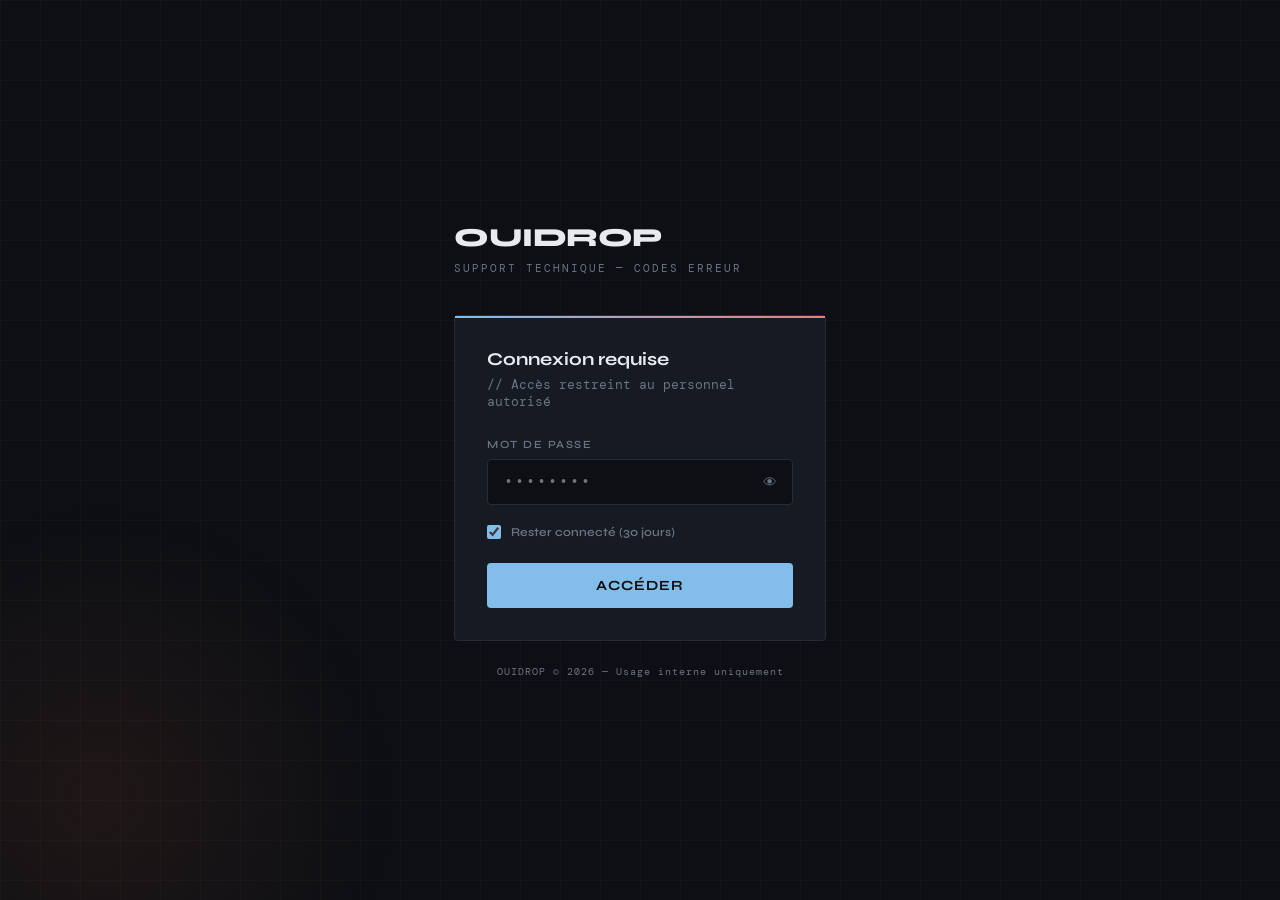
<file: index.html>
<!DOCTYPE html>
<html lang="fr">

<head>
  <meta charset="UTF-8">
  <meta name="viewport" content="width=device-width, initial-scale=1.0">
  <link rel="manifest" href="manifest.json">
  <meta name="theme-color" content="#0D2E5B">
  <meta name="mobile-web-app-capable" content="yes">
  <meta name="apple-mobile-web-app-capable" content="yes">
  <meta name="apple-mobile-web-app-status-bar-style" content="black-translucent">
  <meta name="apple-mobile-web-app-title" content="OUIDROP">
  <meta name="application-name" content="OUIDROP">
  <title>OUIDROP — Tableau de bord</title>
  <link rel="icon" type="image/png" sizes="32x32" href="./favicon/favicon-32x32.png">
  <link rel="icon" type="image/png" sizes="16x16" href="./favicon/favicon-16x16.png">
  <link rel="apple-touch-icon" sizes="180x180" href="./favicon/apple-touch-icon.png">
  <link rel="shortcut icon" href="./favicon/favicon.ico">
  <link rel="preconnect" href="https://fonts.googleapis.com">
  <link rel="preconnect" href="https://fonts.gstatic.com" crossorigin>
  <link
    href="https://fonts.googleapis.com/css2?family=Saira+Condensed:wght@400;500;600;700;800;900&family=Inter:wght@400;500;600&display=swap"
    rel="stylesheet">
  <link rel="stylesheet" href="style.css">
  <style>
    /* ── Page-specific ─────────────────────── */
    .header-brand {
      display: flex;
      align-items: center;
      gap: 10px;
      font-weight: 800;
      font-size: 18px;
      letter-spacing: -0.3px;
    }

    .header-right {
      display: flex;
      align-items: center;
      gap: 8px;
      margin-left: auto;
    }

    .header-right {
      display: flex;
      align-items: center;
      gap: 8px;
      margin-left: auto;
    }

    .sync-info {
      font-family: var(--font-mono);
      font-size: 10px;
      color: var(--muted);
      white-space: nowrap;
    }

    .hamburger {
      display: none;
      background: none;
      border: none;
      color: var(--text2);
      cursor: pointer;
      font-size: 18px;
      padding: 4px 8px;
    }

    /* ── Home grid ─────────────────────────── */
    .home-grid {
      display: grid;
      grid-template-columns: 1fr 1fr;
      grid-template-rows: auto auto auto;
      gap: 16px;
    }

    .span2 {
      grid-column: 1 / -1;
    }

    /* ── Search hero ───────────────────────── */
    .search-hero {
      background: var(--surface);
      border: 1px solid var(--border);
      border-radius: var(--radius);
      padding: 24px;
      position: relative;
    }

    .search-hero::before {
      content: '';
      position: absolute;
      top: 0;
      left: 0;
      right: 0;
      height: 2px;
      background: linear-gradient(90deg, var(--blue-vivid), var(--blue-intense));
    }

    .search-hero-title {
      font-size: 13px;
      font-weight: 600;
      color: var(--text2);
      margin-bottom: 14px;
      display: flex;
      align-items: center;
      gap: 8px;
    }

    .search-tabs {
      display: flex;
      gap: 6px;
      margin-bottom: 14px;
    }

    .tab-btn {
      padding: 5px 14px;
      border-radius: 20px;
      font-size: 11px;
      font-weight: 700;
      cursor: pointer;
      border: 1px solid var(--border);
      background: transparent;
      color: var(--muted);
      transition: all 0.15s;
      font-family: var(--font-title);
    }

    .tab-btn.active {
      border-color: var(--blue-vivid);
      color: var(--blue-vivid);
      background: rgba(59, 130, 246, 0.12);
    }

    /* autocomplete */
    .search-dropdown {
      position: absolute;
      left: 0;
      right: 0;
      background: var(--surface2);
      border: 1px solid var(--border2);
      border-top: none;
      border-radius: 0 0 var(--radius) var(--radius);
      z-index: 200;
      max-height: 280px;
      overflow-y: auto;
      display: none;
    }

    .search-dropdown.open {
      display: block;
    }

    .dropdown-item {
      padding: 10px 16px;
      cursor: pointer;
      display: flex;
      align-items: center;
      gap: 12px;
      border-bottom: 1px solid var(--border);
      transition: background 0.1s;
    }

    .dropdown-item:hover,
    .dropdown-item.focused {
      background: var(--surface);
    }

    .dropdown-item:last-child {
      border-bottom: none;
    }

    .dropdown-code {
      font-family: var(--font-mono);
      font-size: 13px;
      color: var(--blue-vivid);
      white-space: nowrap;
    }

    .dropdown-desc {
      font-size: 12px;
      color: var(--text2);
      flex: 1;
    }

    .dropdown-src {
      font-size: 10px;
      margin-left: auto;
    }

    /* ── Stats row ─────────────────────────── */
    .stats-row {
      display: grid;
      grid-template-columns: repeat(4, 1fr);
      gap: 12px;
    }

    .stat-card {
      background: var(--surface);
      border: 1px solid var(--border);
      border-radius: var(--radius);
      padding: 16px;
    }

    .stat-val {
      font-size: 28px;
      font-weight: 800;
      line-height: 1;
      font-family: var(--font-mono);
    }

    .stat-label {
      font-size: 11px;
      color: var(--muted);
      margin-top: 6px;
    }

    .stat-card.accent-border {
      border-top: 2px solid var(--blue-vivid);
    }

    .stat-card.ok-border {
      border-top: 2px solid var(--ok);
    }

    .stat-card.warn-border {
      border-top: 2px solid var(--warn);
    }

    .stat-card.error-border {
      border-top: 2px solid var(--error);
    }

    /* ── History ───────────────────────────── */
    .history-list {
      list-style: none;
    }

    .history-item {
      display: flex;
      align-items: center;
      gap: 10px;
      padding: 9px 0;
      border-bottom: 1px solid var(--border);
      cursor: pointer;
      transition: padding-left 0.15s;
    }

    .history-item:hover {
      padding-left: 4px;
    }

    .history-item:last-child {
      border-bottom: none;
    }

    .history-code {
      font-family: var(--font-mono);
      font-size: 13px;
      font-weight: 500;
      color: var(--red-signal);
    }

    .history-desc {
      font-size: 12px;
      color: var(--text2);
      flex: 1;
      min-width: 0;
      white-space: nowrap;
      overflow: hidden;
      text-overflow: ellipsis;
    }

    .history-ts {
      font-family: var(--font-mono);
      font-size: 10px;
      color: var(--muted);
      white-space: nowrap;
      text-align: right;
    }

    /* ── Links ─────────────────────────────── */
    .links-grid {
      display: flex;
      flex-direction: column;
      gap: 6px;
    }

    .link-item {
      display: flex;
      align-items: center;
      gap: 10px;
      padding: 9px 12px;
      background: var(--bg);
      border: 1px solid var(--border);
      border-radius: var(--radius);
      text-decoration: none;
      color: var(--text);
      transition: all 0.15s;
    }

    .link-item:hover {
      border-color: var(--border2);
      background: var(--surface2);
    }

    .link-item .link-icon {
      font-size: 14px;
    }

    .link-item .link-title {
      font-size: 13px;
      font-weight: 600;
      flex: 1;
    }

    .link-item .link-domain {
      font-family: var(--font-mono);
      font-size: 10px;
      color: var(--muted);
    }

    .link-item .link-del {
      background: none;
      border: none;
      color: var(--muted);
      cursor: pointer;
      font-size: 14px;
      padding: 2px 4px;
      line-height: 1;
      border-radius: 3px;
      opacity: 0.5;
      transition: opacity 0.15s;
    }

    .link-item:hover .link-del {
      opacity: 1;
    }

    .add-link-form {
      display: none;
      margin-top: 8px;
    }

    .add-link-form.open {
      display: flex;
      flex-direction: column;
      gap: 8px;
    }

    .add-link-form input {
      padding: 8px 12px;
      width: 100%;
    }

    /* ── Missing table preview ─────────────── */
    .missing-badge {
      display: inline-flex;
      align-items: center;
      gap: 4px;
      font-family: var(--font-mono);
      font-size: 10px;
      color: var(--muted);
      background: rgba(107, 115, 133, 0.1);
      border: 1px solid var(--border);
      border-radius: 3px;
      padding: 1px 6px;
    }

    /* ── Nav active states ─────────────────── */
    [data-page="home"] .nav-home {
      color: var(--blue-vivid) !important;
      background: rgba(59, 130, 246, 0.12) !important;
    }

    @media (max-width: 768px) {
      .hamburger {
        display: block;
      }

      .home-grid {
        grid-template-columns: 1fr;
      }

      .stats-row {
        grid-template-columns: 1fr 1fr;
      }

      .sync-info {
        display: none;
      }
    }

    @media (max-width: 420px) {
      .stats-row {
        grid-template-columns: 1fr 1fr;
      }
    }

    @media (min-width: 769px) {
      .hamburger {
        display: none;
      }
    }
  </style>
</head>

<body data-page="home">

  <!-- ── Header ─────────────────────────────────── -->
  <div class="app-shell">
    <header class="app-header">
      <button class="hamburger" onclick="toggleSidebar()">☰</button>
      <div class="header-brand">
        <span>OUIDROP</span>
      </div>
      <div class="header-right">
        <span class="sync-info" id="syncInfo">Chargement…</span>
        <button class="btn btn-ghost btn-sm" onclick="refreshDB()" id="refreshBtn" title="Actualiser la BDD">⟳
          Actualiser</button>
        <button class="btn btn-ghost btn-sm" id="pwaInstallBtn" onclick="promptPWAInstall()"
          title="Installer l'application" style="display:none;">⬇ Installer</button>
        <button class="btn btn-ghost btn-sm" onclick="logout()" title="Déconnexion">⏻</button>
      </div>
    </header>

    <!-- ── Sidebar ──────────────────────────────── -->
    <aside class="app-sidebar" id="sidebar">
      <div class="nav-section">
        <div class="nav-section-title">Navigation</div>
        <a class="nav-item nav-home active" href="index.html">
          <span class="icon"><img src="./assets/icons/home.png"></span> Tableau de bord
        </a>
        <a class="nav-item" href="search.html">
          <span class="icon"><img src="./assets/icons/search.png"></span> Recherche erreurs
        </a>
        <a class="nav-item" href="table-automate.html">
          <span class="icon"><img src="./assets/icons/automate.png"></span> Table Automate
        </a>
        <a class="nav-item" href="table-lexium.html">
          <span class="icon"><img src="./assets/icons/schneider.png"></span> Table Lexium
        </a>
      </div>
      <div class="nav-section">
        <div class="nav-section-title">Outils</div>
        <a class="nav-item" href="notes.html">
          <span class="icon"><img src="./assets/icons/edit.png"></span> Notes de ticket
        </a>
        <a class="nav-item" href="stats.html">
          <span class="icon"><img src="./assets/icons/stats.png"></span> Statistiques
        </a>
      </div>
      <div class="nav-section" style="margin-top: auto; padding-top: 16px;">
        <div class="nav-section-title">Compte</div>
        <button class="nav-item" onclick="logout()">
          <span class="icon">⏻</span> Déconnexion
        </button>
      </div>
    </aside>
    <div class="sidebar-overlay" id="sidebarOverlay" onclick="toggleSidebar()"></div>

    <!-- ── Main ─────────────────────────────────── -->
    <main class="app-main">
      <div class="home-grid">

        <!-- Search hero -->
        <div class="search-hero span2">
          <div class="search-hero-title">
            🔍 Recherche rapide
          </div>
          <div class="search-tabs">
            <button class="tab-btn active" data-tab="all" onclick="setTab(this,'all')">Toutes</button>
            <button class="tab-btn" data-tab="automate" onclick="setTab(this,'automate')">Automate</button>
            <button class="tab-btn" data-tab="lexium" onclick="setTab(this,'lexium')">Lexium</button>
          </div>
          <div style="position:relative;">
            <div class="search-wrap">
              <span class="search-icon"><img src="./assets/icons/search.png"></span>
              <input class="search-input" id="heroSearch" type="text" placeholder="Code erreur ou mot-clé…"
                autocomplete="off" oninput="onHeroSearch()" onkeydown="onHeroKey(event)">
              <button class="search-clear" id="heroClear" onclick="clearHeroSearch()">✕</button>
            </div>
            <div class="search-dropdown" id="heroDropdown"></div>
          </div>
        </div>

        <!-- Stats -->
        <div class="stats-row span2" id="statsRow">
          <div class="stat-card accent-border">
            <div class="stat-val" id="statTotal">—</div>
            <div class="stat-label">Codes erreur total</div>
          </div>
          <div class="stat-card ok-border">
            <div class="stat-val" id="statAutomate">—</div>
            <div class="stat-label">Codes Automate</div>
          </div>
          <div class="stat-card ok-border">
            <div class="stat-val" id="statLexium">—</div>
            <div class="stat-label">Codes Lexium</div>
          </div>
          <div class="stat-card warn-border">
            <div class="stat-val" id="statMissing">—</div>
            <div class="stat-label">Sans résolution documentée</div>
          </div>
        </div>

        <!-- History -->
        <div class="card">
          <div class="card-header">
            <h3>🕐 Historique de recherche</h3>
            <button class="btn btn-ghost btn-sm" onclick="clearHistoryUI()">Effacer</button>
          </div>
          <div class="card-body" style="padding:0;">
            <ul class="history-list" id="historyList" style="padding: 0 18px;"></ul>
            <div class="empty-state" id="historyEmpty" style="display:none;">
              <div class="empty-icon">⊘</div>
              <p>Aucune recherche récente</p>
            </div>
          </div>
        </div>

        <!-- Quick links -->
        <div class="card">
          <div class="card-header">
            <h3>🔗 Liens rapides</h3>
            <button class="btn btn-ghost btn-sm" id="addLinkToggle" onclick="toggleAddLink()">+ Ajouter</button>
          </div>
          <div class="card-body">
            <div class="links-grid" id="linksGrid"></div>
            <div class="add-link-form" id="addLinkForm">
              <input type="text" id="newLinkTitle" placeholder="Titre du lien">
              <input type="url" id="newLinkUrl" placeholder="https://…">
              <div style="display:flex;gap:8px;">
                <button class="btn btn-primary" style="flex:1" onclick="addUserLink()">Ajouter</button>
                <button class="btn btn-ghost" onclick="toggleAddLink()">Annuler</button>
              </div>
            </div>
            <div class="empty-state" id="linksEmpty" style="display:none; padding: 24px;">
              <p>Aucun lien configuré</p>
            </div>
          </div>
        </div>

      </div><!-- /home-grid -->
    </main>
  </div><!-- /app-shell -->

  <script src="core.js"></script>
  <script>
    // ── Boot ────────────────────────────────────────────
    if (!requireAuth()) throw new Error('Not authenticated');

    let db = null;
    let currentTab = 'all';
    let focusedIdx = -1;

    (async function init() {
      try {
        showSyncLoading();
        db = await getDB();
        updateStats();
        updateSyncInfo();
      } catch (e) {
        // Fallback sur données de démo
        db = getSampleData();
        updateStats();
        document.getElementById('syncInfo').textContent = '⚠ Mode démo (GAS non configuré)';
        toast('GAS non configuré — données de démo chargées', 'warn', 5000);
      }
      renderHistory();
      renderLinks();
    })();

    // ── DB sync ─────────────────────────────────────────
    function showSyncLoading() {
      document.getElementById('syncInfo').textContent = '↻ Synchronisation…';
      document.getElementById('refreshBtn').disabled = true;
    }

    function updateSyncInfo() {
      const age = getCacheAge();
      document.getElementById('syncInfo').textContent = age ? `Sync ${age}` : 'Jamais synchronisé';
      document.getElementById('refreshBtn').disabled = false;
    }

    async function refreshDB() {
      try {
        showSyncLoading();
        db = await getDB(true);
        updateStats();
        updateSyncInfo();
        toast('Base de données mise à jour !', 'success');
      } catch (e) {
        toast('Erreur de synchronisation', 'error');
        document.getElementById('refreshBtn').disabled = false;
      }
    }

    // ── Stats ────────────────────────────────────────────
    function updateStats() {
      if (!db) return;
      const tot = (db.automate?.length || 0) + (db.lexium?.length || 0);
      const missing = [
        ...(db.automate || []).filter(r => isMissing(r.mesures)),
        ...(db.lexium || []).filter(r => isMissing(r.mesures)),
      ].length;
      document.getElementById('statTotal').textContent = tot;
      document.getElementById('statAutomate').textContent = db.automate?.length || 0;
      document.getElementById('statLexium').textContent = db.lexium?.length || 0;
      document.getElementById('statMissing').textContent = missing;
    }

    // ── Tab ──────────────────────────────────────────────
    function setTab(btn, tab) {
      currentTab = tab;
      document.querySelectorAll('.tab-btn').forEach(b => b.classList.remove('active'));
      btn.classList.add('active');
      onHeroSearch();
    }

    // ── Hero search ──────────────────────────────────────
    function onHeroSearch() {
      const q = document.getElementById('heroSearch').value.trim();
      document.getElementById('heroClear').style.display = q ? 'block' : 'none';
      focusedIdx = -1;
      if (!q || !db) { closeDropdown(); return; }

      const results = searchDB(q, currentTab).slice(0, 10);
      renderDropdown(results, q);
    }

    function searchDB(q, tab) {
      const results = [];
      if (tab !== 'lexium') {
        (db.automate || []).forEach(r => {
          if (fuzzyMatch(q, r.code) || fuzzyMatch(q, r.description) || fuzzyMatch(q, r.emplacement))
            results.push({ ...r, _source: 'automate' });
        });
      }
      if (tab !== 'automate') {
        (db.lexium || []).forEach(r => {
          if (fuzzyMatch(q, r.codeDec) || fuzzyMatch(q, r.codeHex) || fuzzyMatch(q, r.description))
            results.push({ ...r, _source: 'lexium' });
        });
      }
      return results;
    }

    function renderDropdown(results, q) {
      const dd = document.getElementById('heroDropdown');
      if (!results.length) {
        dd.innerHTML = `<div class="dropdown-item" style="color:var(--muted);font-family: var(--font-mono);font-size:12px;">Aucun résultat pour "${q}"</div>`;
        dd.classList.add('open');
        return;
      }
      dd.innerHTML = results.map((r, i) => {
        const code = r._source === 'lexium' ? r.codeDec : r.code;
        const src = r._source === 'lexium'
          ? `<span class="badge badge-lexium dropdown-src">Lexium</span>`
          : `<span class="badge badge-automate dropdown-src">Automate</span>`;
        return `<div class="dropdown-item" data-idx="${i}" data-code="${code}" data-source="${r._source}" onclick="goToError('${code}','${r._source}')">
      <span class="dropdown-code">${code}</span>
      <span class="dropdown-desc">${r.description}</span>
      ${src}
    </div>`;
      }).join('');
      dd.classList.add('open');
    }

    function closeDropdown() {
      document.getElementById('heroDropdown').classList.remove('open');
    }

    function onHeroKey(e) {
      const items = document.querySelectorAll('#heroDropdown .dropdown-item[data-code]');
      if (!items.length) return;
      if (e.key === 'ArrowDown') {
        focusedIdx = Math.min(focusedIdx + 1, items.length - 1);
        updateFocus(items);
        e.preventDefault();
      } else if (e.key === 'ArrowUp') {
        focusedIdx = Math.max(focusedIdx - 1, 0);
        updateFocus(items);
        e.preventDefault();
      } else if (e.key === 'Enter') {
        if (focusedIdx >= 0) items[focusedIdx].click();
        else if (items.length) items[0].click();
      } else if (e.key === 'Escape') {
        closeDropdown();
      }
    }

    function updateFocus(items) {
      items.forEach((el, i) => el.classList.toggle('focused', i === focusedIdx));
      if (focusedIdx >= 0) items[focusedIdx].scrollIntoView({ block: 'nearest' });
    }

    function clearHeroSearch() {
      document.getElementById('heroSearch').value = '';
      document.getElementById('heroClear').style.display = 'none';
      closeDropdown();
    }

    function goToError(code, source) {
      // Sauvegarder dans l'historique
      if (db) {
        const rec = source === 'lexium'
          ? db.lexium?.find(r => r.codeDec === code)
          : db.automate?.find(r => r.code === code);
        if (rec) addToHistory(code, source);
      }
      const params = new URLSearchParams({ code, source });
      window.location.href = `error.html?${params}`;
    }

    // Fermer dropdown au clic extérieur
    document.addEventListener('click', e => {
      if (!e.target.closest('.search-hero')) closeDropdown();
    });

    // ── History ──────────────────────────────────────────
    function renderHistory() {
      const hist = getHistory().slice(0, 15);
      const list = document.getElementById('historyList');
      const empty = document.getElementById('historyEmpty');
      if (!hist.length) { list.style.display = 'none'; empty.style.display = 'block'; return; }
      list.style.display = 'block'; empty.style.display = 'none';

      list.innerHTML = hist.map(h => {
        let desc = '';
        if (db) {
          const rec = h.source === 'lexium'
            ? db.lexium?.find(r => r.codeDec === h.code)
            : db.automate?.find(r => r.code === h.code);
          desc = rec ? (rec.description || '') : '';
        }
        const src = h.source === 'lexium'
          ? `<span class="badge badge-lexium" style="font-size:9px;">Lex</span>`
          : `<span class="badge badge-automate" style="font-size:9px;">Aut</span>`;
        return `<li class="history-item" onclick="goToError('${h.code}','${h.source}')">
      ${src}
      <span class="history-code">${h.code}</span>
      <span class="history-desc">${desc}</span>
      <span class="history-ts">${fmtDateShort(h.ts)}</span>
    </li>`;
      }).join('');
    }

    function clearHistoryUI() {
      clearHistory();
      renderHistory();
      toast('Historique effacé', 'info');
    }

    // ── Links ────────────────────────────────────────────
    function renderLinks() {
      const grid = document.getElementById('linksGrid');
      const empty = document.getElementById('linksEmpty');

      const gasLinks = (db?.liens || []).map(l => ({ ...l, _type: 'gas' }));
      const userLinks = getUserLinks().map(l => ({ ...l, _type: 'user' }));
      const all = [...gasLinks, ...userLinks];

      if (!all.length) { grid.innerHTML = ''; empty.style.display = 'block'; return; }
      empty.style.display = 'none';

      grid.innerHTML = all.map((l, i) => {
        let domain = '';
        try { domain = new URL(l.url).hostname.replace('www.', ''); } catch (e) { }
        const isDel = l._type === 'user';
        return `<a class="link-item" href="${l.url}" target="_blank" rel="noopener">
      <span class="link-icon">🔗</span>
      <span class="link-title">${l.titre || l.title}</span>
      <span class="link-domain">${domain}</span>
      ${isDel ? `<button class="link-del" onclick="delUserLink(event,${i - gasLinks.length})">✕</button>` : ''}
    </a>`;
      }).join('');
    }

    function toggleAddLink() {
      const form = document.getElementById('addLinkForm');
      form.classList.toggle('open');
      if (form.classList.contains('open')) document.getElementById('newLinkTitle').focus();
    }

    function addUserLink() {
      const title = document.getElementById('newLinkTitle').value.trim();
      const url = document.getElementById('newLinkUrl').value.trim();
      if (!title || !url) { toast('Titre et URL requis', 'warn'); return; }
      const links = getUserLinks();
      links.push({ titre: title, url });
      saveUserLinks(links);
      document.getElementById('newLinkTitle').value = '';
      document.getElementById('newLinkUrl').value = '';
      toggleAddLink();
      renderLinks();
      toast('Lien ajouté !', 'success');
    }

    function delUserLink(e, idx) {
      e.preventDefault(); e.stopPropagation();
      const links = getUserLinks();
      links.splice(idx, 1);
      saveUserLinks(links);
      renderLinks();
    }

    // ── Mobile sidebar ───────────────────────────────────
    function toggleSidebar() {
      document.getElementById('sidebar').classList.toggle('open');
      document.getElementById('sidebarOverlay').classList.toggle('active');
    }
  </script>

  <script>
    // ── PWA Service Worker ────────────────────────────
    if ('serviceWorker' in navigator) {
      window.addEventListener('load', () => {
        navigator.serviceWorker.register('./sw.js')
          .then(reg => {
            // Mise à jour silencieuse
            reg.addEventListener('updatefound', () => {
              const newWorker = reg.installing;
              if (newWorker) {
                newWorker.addEventListener('statechange', () => {
                  if (newWorker.state === 'installed' && navigator.serviceWorker.controller) {
                    newWorker.postMessage({ type: 'SKIP_WAITING' });
                  }
                });
              }
            });
          })
          .catch(() => { }); // Silencieux si SW non supporté
      });
    }
  </script>
</body>

</html>
</file>
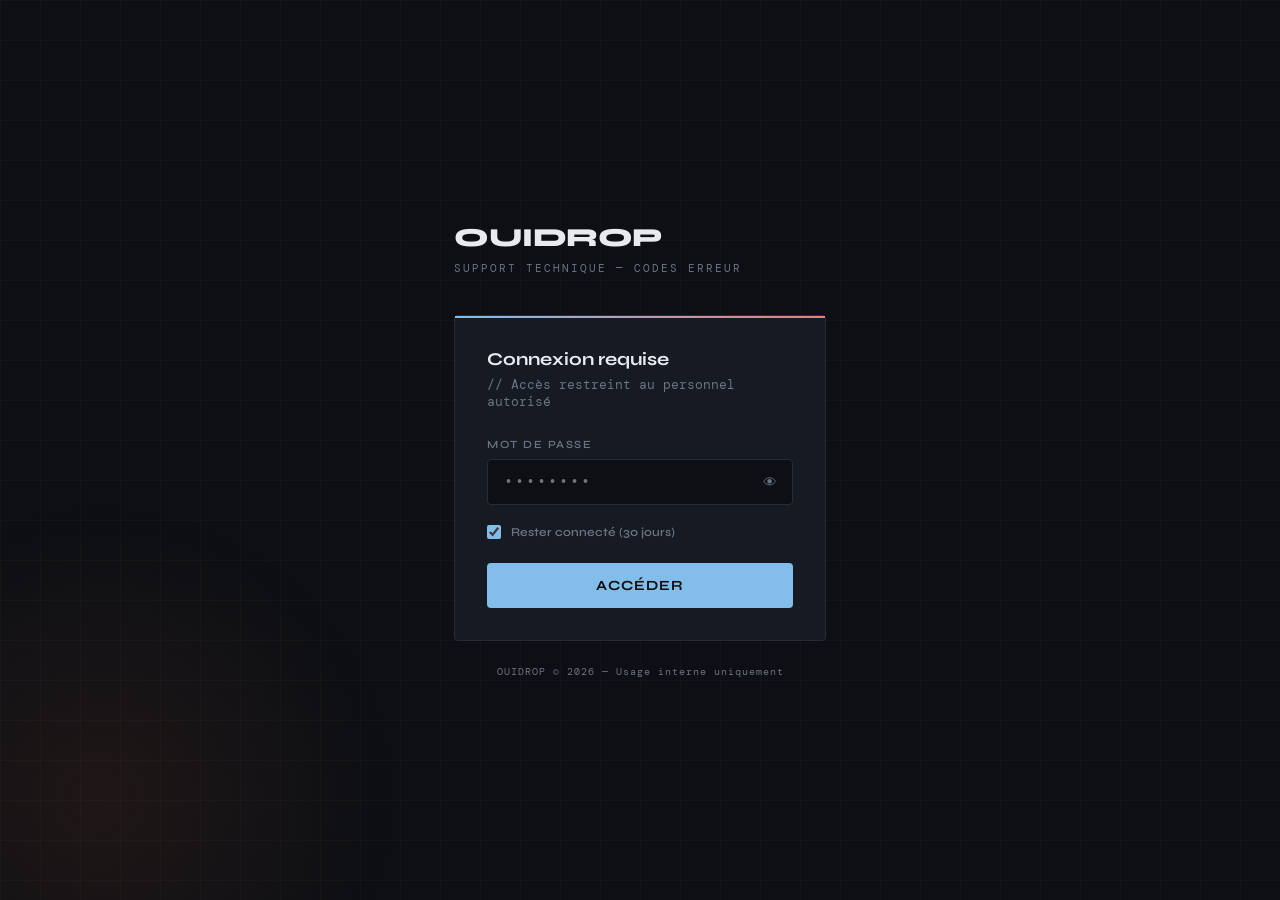
<file: login.html>
<!DOCTYPE html>
<html lang="fr">

<head>
  <meta charset="UTF-8">
  <meta name="viewport" content="width=device-width, initial-scale=1.0">
  <title>OUIDROP — Connexion</title>
  <link rel="preconnect" href="https://fonts.googleapis.com">
  <link
    href="https://fonts.googleapis.com/css2?family=Syne:wght@400;600;700;800&family=DM+Mono:wght@400;500&display=swap"
    rel="stylesheet">
  <style>
    :root {
      --bg: #0d0f14;
      --surface: #161a22;
      --border: #252b38;
      --border2: #323a4e;
      --accent: #82BEE9;
      --accent2: #EC7C7C;
      --text: #e8eaf0;
      --muted: #6b7385;
      --error: #e85547;
      --radius: 4px;
    }

    * {
      margin: 0;
      padding: 0;
      box-sizing: border-box;
    }

    body {
      font-family: 'Syne', sans-serif;
      background: var(--bg);
      color: var(--text);
      min-height: 100vh;
      display: flex;
      align-items: center;
      justify-content: center;
      overflow: hidden;
    }

    /* Diagonal grid background */
    body::before {
      content: '';
      position: fixed;
      inset: 0;
      background-image:
        linear-gradient(rgba(232, 197, 71, 0.03) 1px, transparent 1px),
        linear-gradient(90deg, rgba(232, 197, 71, 0.03) 1px, transparent 1px);
      background-size: 40px 40px;
      pointer-events: none;
    }

    body::after {
      content: '';
      position: fixed;
      bottom: -200px;
      left: -200px;
      width: 600px;
      height: 600px;
      border-radius: 50%;
      background: radial-gradient(ellipse, rgba(240, 123, 63, 0.08) 0%, transparent 70%);
      pointer-events: none;
    }

    .login-wrap {
      width: 100%;
      max-width: 420px;
      padding: 24px;
      position: relative;
      z-index: 1;
    }

    .brand {
      margin-bottom: 40px;
    }

    .brand-logo {
      display: flex;
      align-items: center;
      gap: 12px;
      margin-bottom: 8px;
    }



    .brand-name {
      font-size: 26px;
      font-weight: 800;
      letter-spacing: -0.5px;
    }

    .brand-sub {
      font-family: 'DM Mono', monospace;
      font-size: 11px;
      color: var(--muted);
      letter-spacing: 2px;
      text-transform: uppercase;
      margin-top: 4px;
    }

    .card {
      background: var(--surface);
      border: 1px solid var(--border);
      border-radius: var(--radius);
      padding: 32px;
      position: relative;
    }

    .card::before {
      content: '';
      position: absolute;
      top: 0;
      left: 0;
      right: 0;
      height: 2px;
      background: linear-gradient(90deg, var(--accent), var(--accent2));
    }

    .card-title {
      font-size: 18px;
      font-weight: 700;
      margin-bottom: 6px;
    }

    .card-desc {
      font-size: 13px;
      color: var(--muted);
      margin-bottom: 28px;
      font-family: 'DM Mono', monospace;
    }

    .field {
      margin-bottom: 20px;
    }

    label {
      display: block;
      font-size: 11px;
      font-weight: 600;
      letter-spacing: 1.5px;
      text-transform: uppercase;
      color: var(--muted);
      margin-bottom: 8px;
    }

    input[type="password"],
    input[type="text"] {
      width: 100%;
      background: var(--bg);
      border: 1px solid var(--border);
      border-radius: var(--radius);
      padding: 12px 16px;
      color: var(--text);
      font-family: 'DM Mono', monospace;
      font-size: 15px;
      outline: none;
      transition: border-color 0.2s;
      letter-spacing: 2px;
    }

    input:focus {
      border-color: var(--accent);
    }

    .show-toggle {
      position: relative;
    }

    .show-toggle input {
      padding-right: 44px;
    }

    .toggle-btn {
      position: absolute;
      right: 12px;
      top: 50%;
      transform: translateY(-50%);
      background: none;
      border: none;
      color: var(--muted);
      cursor: pointer;
      font-size: 14px;
      padding: 4px;
    }

    .remember-row {
      display: flex;
      align-items: center;
      gap: 10px;
      margin-bottom: 24px;
    }

    .remember-row input[type="checkbox"] {
      accent-color: var(--accent);
      width: 14px;
      height: 14px;
    }

    .remember-row label {
      font-size: 12px;
      color: var(--muted);
      margin: 0;
      text-transform: none;
      letter-spacing: 0;
      cursor: pointer;
    }

    .btn-login {
      width: 100%;
      padding: 14px;
      background: var(--accent);
      color: var(--bg);
      border: none;
      border-radius: var(--radius);
      font-family: 'Syne', sans-serif;
      font-size: 14px;
      font-weight: 700;
      letter-spacing: 1px;
      text-transform: uppercase;
      cursor: pointer;
      transition: opacity 0.2s, transform 0.1s;
    }

    .btn-login:hover {
      opacity: 0.9;
    }

    .btn-login:active {
      transform: scale(0.98);
    }

    .error-msg {
      background: rgba(232, 85, 71, 0.1);
      border: 1px solid rgba(232, 85, 71, 0.3);
      border-radius: var(--radius);
      padding: 10px 14px;
      font-family: 'DM Mono', monospace;
      font-size: 12px;
      color: var(--error);
      margin-top: 16px;
      display: none;
    }

    .footer-note {
      text-align: center;
      margin-top: 24px;
      font-family: 'DM Mono', monospace;
      font-size: 10px;
      color: var(--muted);
      letter-spacing: 1px;
    }

    @keyframes shake {

      0%,
      100% {
        transform: translateX(0);
      }

      20% {
        transform: translateX(-8px);
      }

      40% {
        transform: translateX(8px);
      }

      60% {
        transform: translateX(-5px);
      }

      80% {
        transform: translateX(5px);
      }
    }

    .shake {
      animation: shake 0.4s ease;
    }
  </style>
</head>

<body>
  <div class="login-wrap">
    <div class="brand">
      <div class="brand-logo">
        <span class="brand-name">OUIDROP</span>
      </div>
      <div class="brand-sub">Support Technique — Codes Erreur</div>
    </div>

    <div class="card" id="loginCard">
      <div class="card-title">Connexion requise</div>
      <div class="card-desc">// Accès restreint au personnel autorisé</div>

      <div class="field">
        <label for="pwd">Mot de passe</label>
        <div class="show-toggle">
          <input type="password" id="pwd" placeholder="••••••••" autocomplete="current-password">
          <button class="toggle-btn" type="button" onclick="togglePwd()" id="eyeBtn">👁</button>
        </div>
      </div>

      <div class="remember-row">
        <input type="checkbox" id="remember" checked>
        <label for="remember">Rester connecté (30 jours)</label>
      </div>

      <button class="btn-login" onclick="doLogin()">Accéder</button>
      <div class="error-msg" id="errMsg">⚠ Mot de passe incorrect</div>
    </div>

    <div class="footer-note">OUIDROP © 2026 — Usage interne uniquement</div>
  </div>

  <script>
    // ─── CONFIG ────────────────────────────────────────────────
    // SHA-256 hash du mot de passe. Pour changer le mot de passe :
    // 1. Ouvrir la console navigateur
    // 2. Taper : crypto.subtle.digest('SHA-256', new TextEncoder().encode('votre_mdp')).then(b => console.log([...new Uint8Array(b)].map(x=>x.toString(16).padStart(2,'0')).join('')))
    // 3. Remplacer la valeur ci-dessous par le hash obtenu
    const PASSWORD_HASH = "210154149c0c39a8429193556b38607b35a92b38037872870adec491ab776774";
    // SESSION
    const SESSION_KEY = "od_session";
    const SESSION_SHORT = 1000 * 60 * 60 * 8;    // 8h sans remember
    const SESSION_LONG = 1000 * 60 * 60 * 24 * 30; // 30j avec remember

    // Vérifie si déjà authentifié
    (function checkSession() {
      const raw = localStorage.getItem(SESSION_KEY);
      if (!raw) return;
      try {
        const s = JSON.parse(raw);
        if (s.exp && Date.now() < s.exp) {
          window.location.href = 'index.html';
        }
      } catch (e) { localStorage.removeItem(SESSION_KEY); }
    })();

    async function sha256(str) {
      const buf = await crypto.subtle.digest('SHA-256', new TextEncoder().encode(str));
      return [...new Uint8Array(buf)].map(x => x.toString(16).padStart(2, '0')).join('');
    }

    async function doLogin() {
      const pwd = document.getElementById('pwd').value;
      const keep = document.getElementById('remember').checked;
      if (!pwd) return;

      const hash = await sha256(pwd);

      // NOTE : en production, remplacer PASSWORD_HASH par le vrai hash
      // Pour demo : tout mot de passe non-vide est accepté si le hash correspond
      // Le hash fourni ici est un placeholder — remplacez-le !
      const isValid = (hash === PASSWORD_HASH); // ligne demo

      if (isValid) {
        const exp = Date.now() + (keep ? SESSION_LONG : SESSION_SHORT);
        localStorage.setItem(SESSION_KEY, JSON.stringify({ exp, hash: hash.slice(0, 8) }));
        window.location.href = 'index.html';
      } else {
        const card = document.getElementById('loginCard');
        const err = document.getElementById('errMsg');
        err.style.display = 'block';
        card.classList.add('shake');
        setTimeout(() => card.classList.remove('shake'), 500);
      }
    }

    function togglePwd() {
      const i = document.getElementById('pwd');
      i.type = i.type === 'password' ? 'text' : 'password';
    }

    document.getElementById('pwd').addEventListener('keydown', e => {
      if (e.key === 'Enter') doLogin();
    });
  </script>
</body>

</html>
</file>
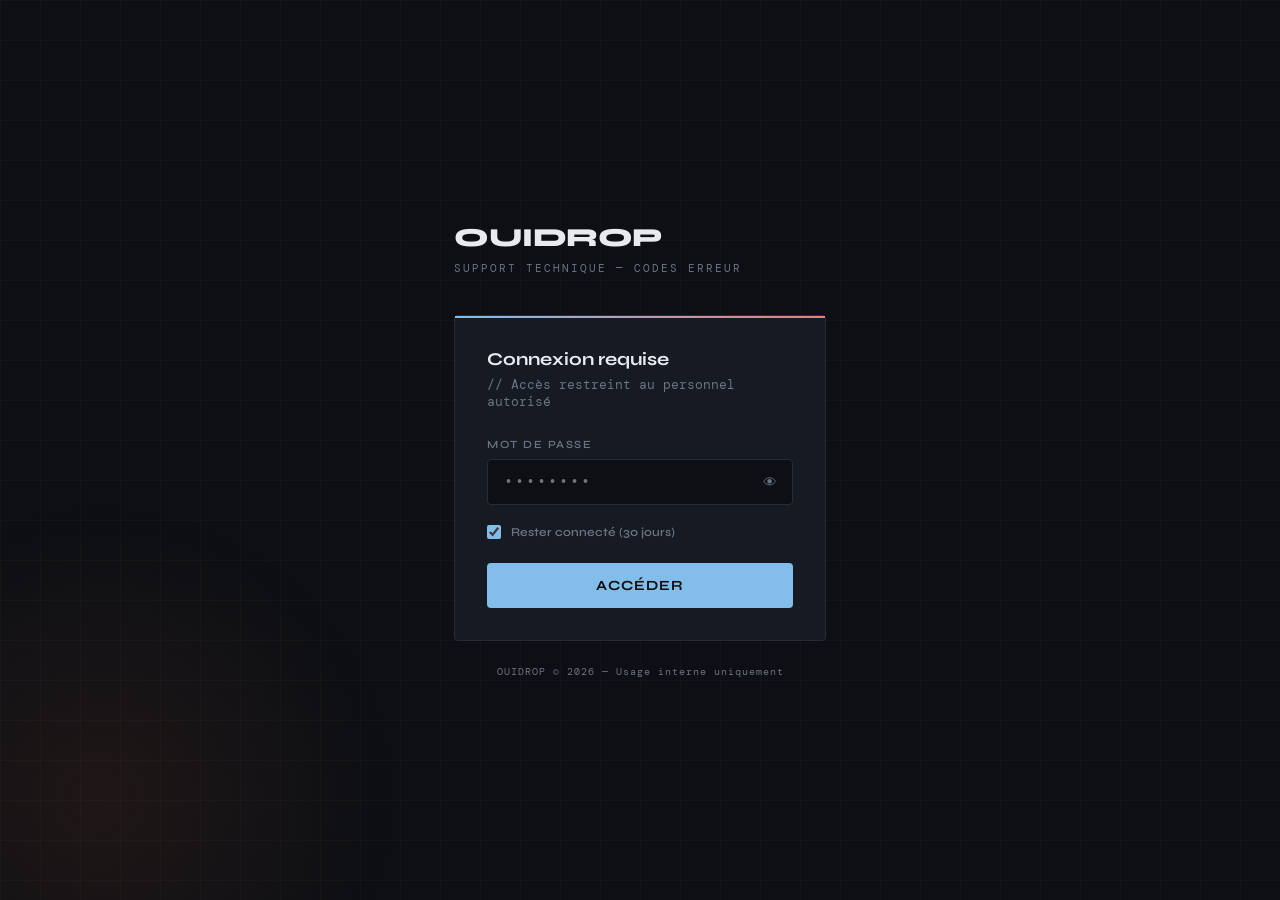
<file: notes.html>
<!DOCTYPE html>
<html lang="fr">
<head>
  <meta charset="UTF-8">
  <meta name="viewport" content="width=device-width, initial-scale=1.0">
  <title>OUIDROP — Notes de ticket</title>
  <link rel="preconnect" href="https://fonts.googleapis.com">
  <link href="https://fonts.googleapis.com/css2?family=Syne:wght@400;600;700;800&family=DM+Mono:ital,wght@0,400;0,500;1,400&display=swap" rel="stylesheet">
  <link rel="stylesheet" href="style.css">
<link rel="apple-touch-icon" sizes="180x180" href="./favicon/apple-touch-icon.png">
<link rel="icon" type="image/png" sizes="32x32" href="./favicon/favicon-32x32.png">
<link rel="icon" type="image/png" sizes="16x16" href="./favicon/favicon-16x16.png">
<link rel="manifest" href="./favicon/site.webmanifest">
  <style>
    .header-brand{display:flex;align-items:center;gap:10px;font-weight:800;font-size:18px;letter-spacing: -0.3px;}
    .header-right{display:flex;align-items:center;gap:8px;margin-left:auto;}
    .hamburger{display:none;background:none;border:none;color:var(--text2);cursor:pointer;font-size:18px;padding:4px 8px;}

    /* ── Note cards ─────────────────────────── */
    .notes-grid { display: flex; flex-direction: column; gap: 12px; }
    .note-card {
      background: var(--surface); border: 1px solid var(--border);
      border-radius: var(--radius); overflow: hidden;
    }
    .note-card-header {
      display: flex; align-items: center; gap: 10px;
      padding: 12px 16px; border-bottom: 1px solid var(--border);
      cursor: pointer; transition: background 0.1s;
    }
    .note-card-header:hover { background: var(--surface2); }
    .note-code { font-family: 'DM Mono', monospace; font-size: 15px; color: var(--accent); font-weight: 500; }
    .note-desc { font-size: 12px; color: var(--text2); flex: 1; }
    .note-ts { font-family: 'DM Mono', monospace; font-size: 10px; color: var(--muted); white-space: nowrap; }
    .note-body { padding: 14px 16px; }
    .note-text { font-size: 13px; color: var(--text2); line-height: 1.6; white-space: pre-wrap; margin-bottom: 10px; }
    .note-actions { display: flex; gap: 6px; flex-wrap: wrap; }

    /* ── Export panel ───────────────────────── */
    .export-panel {
      background: var(--surface); border: 1px solid var(--border);
      border-radius: var(--radius); padding: 20px;
      margin-bottom: 20px; position: relative;
    }
    .export-panel::before {
      content:''; position:absolute; top:0;left:0;right:0;height:2px;
      background: linear-gradient(90deg,var(--accent),var(--accent2));
      border-radius: var(--radius) var(--radius) 0 0;
    }
    .export-preview {
      background: var(--bg); border: 1px solid var(--border);
      border-radius: var(--radius); padding: 12px 14px;
      font-family: 'DM Mono', monospace; font-size: 11px;
      color: var(--text2); white-space: pre-wrap; max-height: 200px;
      overflow-y: auto; margin: 12px 0;
      display: none;
    }

    [data-page="notes"] .nav-item[href="notes.html"] { color: var(--accent) !important; background: var(--accent-dim) !important; }
    @media (max-width: 768px) { .hamburger { display: block; } }
  </style>
</head>
<body data-page="notes">

<div class="app-shell">
  <header class="app-header">
    <button class="hamburger" onclick="toggleSidebar()">☰</button>
    <div class="header-brand" onclick="window.location.href='index.html'" style="cursor:pointer;" title="Accueil">
      <span>OUIDROP</span>
    </div>
    <div class="header-right">
        <button class="btn btn-ghost btn-sm" onclick="window.location.href='search.html'" title="Recherche rapide"><img src="./assets/icons/search.png"></button>
<button class="btn btn-ghost btn-sm" onclick="logout()">⏻</button>
    </div>
  </header>

  <aside class="app-sidebar" id="sidebar">
    <div class="nav-section">
      <div class="nav-section-title">Navigation</div>
      <a class="nav-item" href="index.html"><span class="icon"><img src="./assets/icons/home.png"></span> Tableau de bord</a>
      <a class="nav-item" href="search.html"><span class="icon"><img src="./assets/icons/search.png"></span> Recherche erreurs</a>
      <a class="nav-item" href="table-automate.html"><span class="icon"><img src="./assets/icons/automate.png"></span> Table Automate</a>
      <a class="nav-item" href="table-lexium.html"><span class="icon"><img src="./assets/icons/schneider.png"></span> Table Lexium</a>
    </div>
    <div class="nav-section">
      <div class="nav-section-title">Outils</div>
      <a class="nav-item active" href="notes.html"><span class="icon"><img src="./assets/icons/edit.png"></span> Notes de ticket</a>
      <a class="nav-item" href="stats.html"><span class="icon"><img src="./assets/icons/stats.png"></span> Statistiques</a>
    </div>
    <div class="nav-section">
      <button class="nav-item" onclick="logout()"><span class="icon">⏻</span> Déconnexion</button>
    </div>
  </aside>
  <div class="sidebar-overlay" id="sidebarOverlay" onclick="toggleSidebar()"></div>

  <main class="app-main">
    <div style="display:flex;align-items:center;gap:12px;margin-bottom:20px;flex-wrap:wrap;">
      <h2>Notes de ticket</h2>
      <span class="badge badge-ok" id="noteCount">—</span>
    </div>

    <!-- Export panel -->
    <div class="export-panel">
      <h3 style="margin-bottom:6px;">Export pour amélioration de la BDD</h3>
      <p style="font-size:12px;margin-bottom:12px;">Exportez l'ensemble de vos notes de ticket sous forme de tableau (TSV) pour compléter directement votre Google Sheet.</p>
      <div style="display:flex;gap:8px;flex-wrap:wrap;">
        <button class="btn btn-primary" onclick="showPreview()">Aperçu</button>
        <button class="btn btn-ghost" onclick="exportClipboard()">⧉ Copier tout (TSV)</button>
        <button class="btn btn-ghost" onclick="exportCSV()">⬇ Télécharger CSV</button>
      </div>
      <div class="export-preview" id="exportPreview"></div>
    </div>

    <!-- Notes list -->
    <div class="notes-grid" id="notesGrid"></div>
    <div class="empty-state" id="notesEmpty" style="display:none;">
      <div class="empty-icon">✎</div>
      <p>Aucune note enregistrée.<br>Ajoutez des notes depuis la page de détail d'une erreur.</p>
    </div>
  </main>
</div>

<script src="core.js"></script>
<script>
if (!requireAuth()) throw new Error('Not authenticated');

let db = null;

(async function init() {
  try { db = await getDB(); }
  catch(e) { db = getSampleData(); }
  renderNotes();
})();

function renderNotes() {
  const notes  = getNotes();
  const keys   = Object.keys(notes);
  const grid   = document.getElementById('notesGrid');
  const empty  = document.getElementById('notesEmpty');
  const count  = document.getElementById('noteCount');

  count.textContent = `${keys.length} note${keys.length > 1 ? 's' : ''}`;

  if (!keys.length) { grid.innerHTML = ''; empty.style.display='block'; return; }
  empty.style.display = 'none';

  // Sort by latest first
  keys.sort((a,b) => notes[b].ts - notes[a].ts);

  grid.innerHTML = keys.map(k => {
    const [source, code] = k.split('::');
    const n = notes[k];
    let desc = '';
    if (db) {
      const rec = source === 'lexium'
        ? db.lexium?.find(r => r.codeDec === code)
        : db.automate?.find(r => r.code === code);
      desc = rec?.description || '';
    }
    const srcBadge = source === 'lexium'
      ? `<span class="badge badge-lexium" style="font-size:9px;">Lex</span>`
      : `<span class="badge badge-automate" style="font-size:9px;">Aut</span>`;

    return `<div class="note-card">
      <div class="note-card-header" onclick="goToError('${code}','${source}')">
        ${srcBadge}
        <span class="note-code">${code}</span>
        <span class="note-desc">${desc}</span>
        <span class="note-ts">${fmtDate(n.ts)}</span>
        <span style="color:var(--muted);margin-left:4px;">›</span>
      </div>
      <div class="note-body">
        <div class="note-text">${escapeHtml(n.text)}</div>
        <div class="note-actions">
          <button class="btn btn-ghost btn-sm" onclick="copyNoteEntry('${k}')">⧉ Copier</button>
          <button class="btn btn-ghost btn-sm" onclick="goToError('${code}','${source}')">✎ Modifier</button>
          <button class="btn btn-danger btn-sm" onclick="deleteNote('${k}')">✕ Supprimer</button>
        </div>
      </div>
    </div>`;
  }).join('');
}

function escapeHtml(str) {
  return str.replace(/&/g,'&amp;').replace(/</g,'&lt;').replace(/>/g,'&gt;');
}

function goToError(code, source) {
  window.location.href = `error.html?code=${code}&source=${source}`;
}

function copyNoteEntry(key) {
  const notes = getNotes();
  const n = notes[key];
  if (!n) return;
  const [source, code] = key.split('::');
  copyToClipboard(`Code : ${code} (${source})\nDate : ${fmtDate(n.ts)}\nNote : ${n.text}`);
}

function deleteNote(key) {
  if (!confirm('Supprimer cette note ?')) return;
  setNote(key, '');
  renderNotes();
  toast('Note supprimée', 'info');
}

// ── Export ───────────────────────────────────────────
function buildTSV() {
  const notes = getNotes();
  const keys  = Object.keys(notes);
  if (!keys.length) return null;
  let out = 'Code Erreur\tSource\tDate\tNote\n';
  keys.sort((a,b) => notes[b].ts - notes[a].ts).forEach(k => {
    const [source, code] = k.split('::');
    const d = fmtDate(notes[k].ts);
    const t = notes[k].text.replace(/\t/g,' ').replace(/\n/g,' ↵ ');
    out += `${code}\t${source}\t${d}\t${t}\n`;
  });
  return out;
}

function showPreview() {
  const tsv = buildTSV();
  const prev = document.getElementById('exportPreview');
  if (!tsv) { toast('Aucune note à exporter', 'warn'); return; }
  prev.textContent = tsv;
  prev.style.display = prev.style.display === 'block' ? 'none' : 'block';
}

function exportClipboard() {
  const tsv = buildTSV();
  if (!tsv) { toast('Aucune note à exporter', 'warn'); return; }
  copyToClipboard(tsv);
}

function exportCSV() {
  const tsv = buildTSV();
  if (!tsv) { toast('Aucune note à exporter', 'warn'); return; }
  const csv = tsv.replace(/\t/g, ';'); // point-virgule pour Excel FR
  const blob = new Blob(['\uFEFF' + csv], { type: 'text/csv;charset=utf-8;' });
  const url  = URL.createObjectURL(blob);
  const a    = document.createElement('a');
  a.href = url; a.download = `ouidrop_notes_${new Date().toISOString().slice(0,10)}.csv`;
  a.click(); URL.revokeObjectURL(url);
  toast('Fichier CSV téléchargé !', 'success');
}

function toggleSidebar() {
  document.getElementById('sidebar').classList.toggle('open');
  document.getElementById('sidebarOverlay').classList.toggle('active');
}
</script>
</body>
</html>
</file>
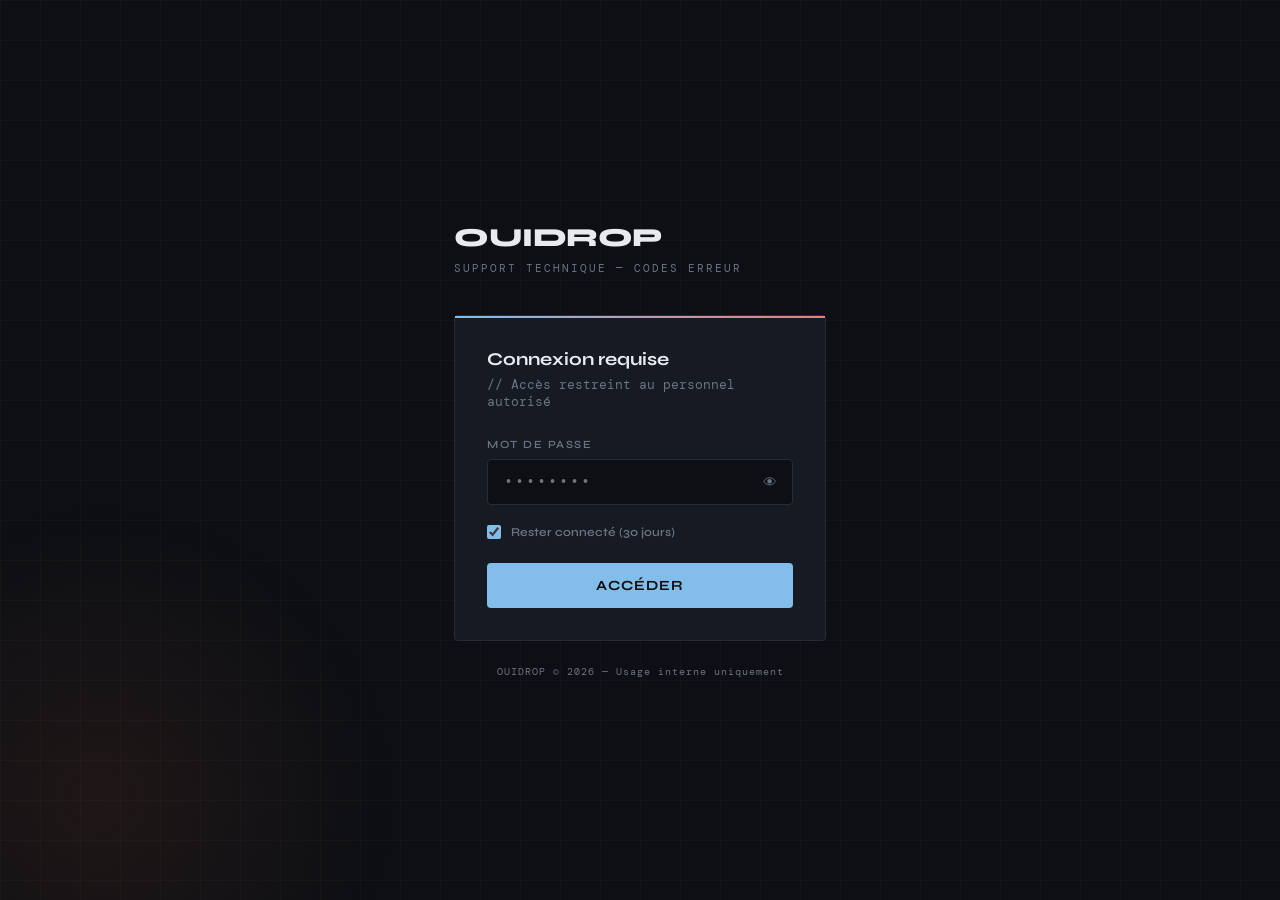
<file: search.html>
<!DOCTYPE html>
<html lang="fr">

<head>
  <meta charset="UTF-8">
  <meta name="viewport" content="width=device-width, initial-scale=1.0">
  <title>OUIDROP — Recherche</title>
  <link rel="preconnect" href="https://fonts.googleapis.com">
  <link
    href="https://fonts.googleapis.com/css2?family=Syne:wght@400;600;700;800&family=DM+Mono:ital,wght@0,400;0,500;1,400&display=swap"
    rel="stylesheet">
  <link rel="stylesheet" href="style.css">
  <link rel="apple-touch-icon" sizes="180x180" href="./favicon/apple-touch-icon.png">
  <link rel="icon" type="image/png" sizes="32x32" href="./favicon/favicon-32x32.png">
  <link rel="icon" type="image/png" sizes="16x16" href="./favicon/favicon-16x16.png">
  <link rel="manifest" href="./favicon/site.webmanifest">
  <style>
    .header-brand {
      display: flex;
      align-items: center;
      gap: 10px;
      font-weight: 800;
      font-size: 18px;
      letter-spacing: -0.3px;
    }


    .header-right {
      display: flex;
      align-items: center;
      gap: 8px;
      margin-left: auto;
    }

    .hamburger {
      display: none;
      background: none;
      border: none;
      color: var(--text2);
      cursor: pointer;
      font-size: 18px;
      padding: 4px 8px;
    }

    /* ── Search bar top ─────────────────────── */
    .search-top {
      display: flex;
      gap: 10px;
      margin-bottom: 16px;
      align-items: center;
      flex-wrap: wrap;
    }

    .search-top .search-wrap {
      flex: 1;
      min-width: 200px;
    }

    .filter-bar {
      display: flex;
      gap: 8px;
      align-items: center;
      flex-wrap: wrap;
      margin-bottom: 16px;
    }

    .filter-select {
      padding: 6px 10px;
      font-size: 12px;
      font-family: 'DM Mono', monospace;
    }

    .result-count {
      font-family: 'DM Mono', monospace;
      font-size: 11px;
      color: var(--muted);
      margin-left: auto;
    }

    /* ── Results list ───────────────────────── */
    .results-grid {
      display: flex;
      flex-direction: column;
      gap: 8px;
    }

    .result-card {
      background: var(--surface);
      border: 1px solid var(--border);
      border-radius: var(--radius);
      padding: 14px 18px;
      cursor: pointer;
      transition: all 0.15s;
      display: flex;
      align-items: flex-start;
      gap: 14px;
    }

    .result-card:hover {
      border-color: var(--accent);
      background: var(--surface2);
    }

    .result-card .code {
      font-family: 'DM Mono', monospace;
      font-size: 18px;
      font-weight: 500;
      color: var(--accent);
      min-width: 80px;
    }

    .result-card .body {
      flex: 1;
      min-width: 0;
    }

    .result-card .desc {
      font-size: 13px;
      font-weight: 600;
      color: var(--text);
      margin-bottom: 4px;
    }

    .result-card .sub {
      font-size: 12px;
      color: var(--text2);
    }

    .result-card .meta {
      display: flex;
      align-items: center;
      gap: 6px;
      flex-wrap: wrap;
      margin-bottom: 5px;
    }

    .result-card .arrow {
      color: var(--muted);
      font-size: 16px;
      margin-left: auto;
      transition: transform 0.15s;
    }

    .result-card:hover .arrow {
      transform: translateX(3px);
      color: var(--accent);
    }

    /* highlight */
    mark {
      background: var(--accent-dim);
      color: var(--accent);
      border-radius: 2px;
      padding: 0 2px;
    }

    /* ── Tabs ───────────────────────────────── */
    .tab-row {
      display: flex;
      gap: 6px;
      margin-bottom: 16px;
    }

    .tab-btn {
      padding: 6px 18px;
      border-radius: 20px;
      font-size: 12px;
      font-weight: 700;
      cursor: pointer;
      border: 1px solid var(--border);
      background: transparent;
      color: var(--muted);
      transition: all 0.15s;
      font-family: 'Syne', sans-serif;
    }

    .tab-btn.active {
      border-color: var(--accent);
      color: var(--accent);
      background: var(--accent-dim);
    }

    /* ── Live preview (remplace la liste si correspondance exacte) ── */
    .preview-hero {
      background: var(--surface);
      border: 1px solid var(--border);
      border-radius: var(--radius);
      padding: 20px 24px;
      margin-bottom: 16px;
      position: relative;
      overflow: hidden;
    }

    .preview-hero::before {
      content: '';
      position: absolute;
      top: 0;
      left: 0;
      right: 0;
      height: 3px;
      background: linear-gradient(90deg, var(--accent), var(--accent2));
    }

    .preview-code-big {
      font-family: 'DM Mono', monospace;
      font-size: 30px;
      font-weight: 500;
      color: var(--red-signal);
      line-height: 1;
      margin-bottom: 6px;
    }

    .preview-meta {
      display: flex;
      align-items: center;
      gap: 8px;
      flex-wrap: wrap;
      margin-bottom: 10px;
    }

    .preview-desc-main {
      font-size: 14px;
      color: var(--text);
      font-weight: 600;
      line-height: 1.4;
    }

    .preview-hint {
      margin-top: 14px;
      padding-top: 12px;
      border-top: 1px solid var(--border);
      font-family: 'DM Mono', monospace;
      font-size: 11px;
      color: var(--muted);
      display: flex;
      align-items: center;
      gap: 6px;
    }

    .preview-hint kbd {
      background: var(--bg2);
      border: 1px solid var(--border2);
      border-radius: 3px;
      padding: 1px 6px;
      font-size: 10px;
      color: var(--text2);
    }

    .preview-panel-grid {
      display: grid;
      grid-template-columns: 1fr 1fr;
      gap: 16px;
    }

    .preview-panel {
      background: var(--surface);
      border: 1px solid var(--border);
      border-radius: var(--radius);
    }

    .preview-panel-header {
      padding: 12px 16px;
      border-bottom: 1px solid var(--border);
      display: flex;
      align-items: center;
      gap: 8px;
      font-size: 13px;
      font-weight: 700;
    }

    .preview-panel-error .preview-panel-header {
      border-left: 3px solid var(--warn);
      background-color: var(--warn);
    }

    .preview-panel-resolution .preview-panel-header {
      border-left: 3px solid var(--ok);
      background-color: var(--ok);
    }

    .preview-panel-body {
      padding: 16px;
    }

    .preview-info-row {
      display: flex;
      flex-direction: column;
      gap: 3px;
      padding: 8px 0;
      border-bottom: 1px solid var(--border);
    }

    .preview-info-row:last-child {
      border-bottom: none;
    }

    .preview-info-row .lbl {
      font-size: 10px;
      letter-spacing: 1.5px;
      text-transform: uppercase;
      color: var(--muted);
      font-family: 'DM Mono', monospace;
    }

    .preview-info-row .val {
      font-size: 13px;
      color: var(--text);
      line-height: 1.5;
    }

    .preview-info-row .val.missing {
      color: var(--muted);
      font-style: italic;
    }

    .preview-rule-banner {
      display: flex;
      gap: 10px;
      align-items: flex-start;
      background: rgba(232, 162, 71, 0.08);
      border: 1px solid rgba(232, 162, 71, 0.35);
      border-radius: var(--radius);
      padding: 10px 12px;
      margin-bottom: 14px;
    }

    .preview-rule-banner .lbl {
      font-size: 10px;
      letter-spacing: 1.2px;
      text-transform: uppercase;
      color: var(--warn);
      font-family: 'DM Mono', monospace;
      font-weight: 600;
      margin-bottom: 3px;
    }

    .preview-rule-banner .txt {
      font-size: 13px;
      color: var(--text);
      font-weight: 600;
      line-height: 1.4;
    }

    @media (max-width: 768px) {
      .preview-panel-grid {
        grid-template-columns: 1fr;
      }
    }

    /* ── Nav ────────────────────────────────── */
    [data-page="search"] .nav-item[href="search.html"] {
      color: var(--accent) !important;
      background: var(--accent-dim) !important;
    }

    @media (max-width: 768px) {
      .hamburger {
        display: block;
      }
    }
  </style>
</head>

<body data-page="search">

  <div class="app-shell">
    <header class="app-header">
      <button class="hamburger" onclick="toggleSidebar()">☰</button>
      <div class="header-brand" onclick="window.location.href='index.html'" style="cursor:pointer;" title="Accueil">
        <span>OUIDROP</span>
      </div>
      <div class="header-right">
        <button class="btn btn-ghost btn-sm" onclick="logout()">⏻</button>
      </div>
    </header>

    <aside class="app-sidebar" id="sidebar">
      <div class="nav-section">
        <div class="nav-section-title">Navigation</div>
        <a class="nav-item" href="index.html"><span class="icon"><img src="./assets/icons/home.png"></span> Tableau de
          bord</a>
        <a class="nav-item nav-item active" href="search.html"><span class="icon"><img
              src="./assets/icons/search.png"></span> Recherche erreurs</a>
        <a class="nav-item" href="table-automate.html"><span class="icon"><img src="./assets/icons/automate.png"></span>
          Table Automate</a>
        <a class="nav-item" href="table-lexium.html"><span class="icon"><img src="./assets/icons/schneider.png"></span>
          Table Lexium</a>
      </div>
      <div class="nav-section">
        <div class="nav-section-title">Outils</div>
        <a class="nav-item" href="notes.html"><span class="icon"><img src="./assets/icons/edit.png"></span> Notes de
          ticket</a>
        <a class="nav-item" href="stats.html"><span class="icon"><img src="./assets/icons/stats.png"></span>
          Statistiques</a>
      </div>
      <div class="nav-section">
        <button class="nav-item" onclick="logout()"><span class="icon">⏻</span> Déconnexion</button>
      </div>
    </aside>
    <div class="sidebar-overlay" id="sidebarOverlay" onclick="toggleSidebar()"></div>

    <main class="app-main">
      <h2 style="margin-bottom:16px;">Recherche de codes erreur</h2>

      <div class="search-top">
        <div class="search-wrap">
          <span class="search-icon"><img src="./assets/icons/search.png"></span>
          <input class="search-input" id="searchInput" type="text" placeholder="Code, description, emplacement…"
            autocomplete="off" autofocus oninput="runSearch()" onkeydown="onSearchKey(event)">
          <button class="search-clear" id="searchClear" onclick="clearSearch()">✕</button>
        </div>
      </div>

      <div class="tab-row" id="tabRow">
        <button class="tab-btn active" data-tab="all" onclick="setTab(this,'all')">Toutes</button>
        <button class="tab-btn" data-tab="automate" onclick="setTab(this,'automate')">Automate</button>
        <button class="tab-btn" data-tab="lexium" onclick="setTab(this,'lexium')">Lexium</button>
      </div>

      <div class="filter-bar" id="filterBar" style="display:none;">
        <label class="label">Filtres :</label>
        <select class="filter-select" id="filterEmplacement" onchange="runSearch()">
          <option value="">Tous les emplacements</option>
        </select>
        <select class="filter-select" id="filterClasse" onchange="runSearch()" style="display:none;">
          <option value="">Toutes les classes</option>
          <option value="0">Classe 0 — Info</option>
          <option value="1">Classe 1 — Avertissement</option>
          <option value="2">Classe 2 — Récupérable</option>
          <option value="3">Classe 3 — Grave</option>
          <option value="4">Classe 4 — Fatale</option>
        </select>
        <select class="filter-select" id="filterDoc" onchange="runSearch()">
          <option value="">Tous</option>
          <option value="documented">Documentés uniquement</option>
          <option value="missing">Non documentés</option>
        </select>
        <span class="result-count" id="resultCount"></span>
      </div>

      <!-- Aperçu dynamique (remplace la liste si correspondance exacte unique) -->
      <div id="previewContainer" style="display:none;"></div>

      <div class="results-grid" id="resultsGrid">
        <div class="empty-state" style="padding:60px 0;">
          <div class="empty-icon"><img src="./assets/icons/search.png"></div>
          <p>Tapez un code erreur ou un mot-clé pour commencer</p>
        </div>
      </div>
    </main>
  </div>

  <script src="core.js"></script>
  <script>
    if (!requireAuth()) throw new Error('Not authenticated');

    let db = null;
    let currentTab = 'all';
    let currentResults = [];   // résultats de la dernière recherche (pour Entrée)
    let previewRec = null;     // enregistrement actuellement en aperçu plein-écran

    (async function init() {
      try { db = await getDB(); }
      catch (e) { db = getSampleData(); toast('Mode démo', 'warn'); }
      populateFilters();

      // Si query dans URL (depuis dashboard)
      const q = new URLSearchParams(window.location.search).get('q');
      if (q) {
        document.getElementById('searchInput').value = q;
        runSearch();
      }

      // Auto-focus sur le champ de recherche pour gagner du temps
      const input = document.getElementById('searchInput');
      input.focus();
      input.select();
    })();

    function populateFilters() {
      const sel = document.getElementById('filterEmplacement');
      const emplacements = [...new Set((db.automate || []).map(r => r.emplacement).filter(Boolean))].sort();
      emplacements.forEach(e => {
        const o = document.createElement('option'); o.value = e; o.textContent = e;
        sel.appendChild(o);
      });
    }

    function setTab(btn, tab) {
      currentTab = tab;
      document.querySelectorAll('.tab-btn').forEach(b => b.classList.remove('active'));
      btn.classList.add('active');
      // Show/hide appropriate filters
      document.getElementById('filterEmplacement').style.display = (tab === 'lexium') ? 'none' : '';
      document.getElementById('filterClasse').style.display = (tab === 'automate') ? 'none' : '';
      runSearch();
    }

    function runSearch() {
      const q = document.getElementById('searchInput').value.trim();
      const emp = document.getElementById('filterEmplacement').value;
      const cls = document.getElementById('filterClasse').value;
      const doc = document.getElementById('filterDoc').value;
      const clear = document.getElementById('searchClear');
      const fbar = document.getElementById('filterBar');

      clear.style.display = q ? 'block' : 'none';
      fbar.style.display = 'flex';

      let results = [];

      if (currentTab !== 'lexium') {
        let rows = db?.automate || [];
        if (q) rows = rows.filter(r => fuzzyMatch(q, r.code) || fuzzyMatch(q, r.description) || fuzzyMatch(q, r.emplacement) || fuzzyMatch(q, r.causes));
        if (emp) rows = rows.filter(r => r.emplacement === emp);
        if (doc === 'documented') rows = rows.filter(r => !isMissing(r.mesures));
        if (doc === 'missing') rows = rows.filter(r => isMissing(r.mesures));
        results.push(...rows.map(r => ({ ...r, _source: 'automate' })));
      }

      if (currentTab !== 'automate') {
        let rows = db?.lexium || [];
        if (q) rows = rows.filter(r => fuzzyMatch(q, r.codeDec) || fuzzyMatch(q, r.codeHex) || fuzzyMatch(q, r.description) || fuzzyMatch(q, r.cause));
        if (cls) rows = rows.filter(r => String(r.classe) === cls);
        if (doc === 'documented') rows = rows.filter(r => !isMissing(r.mesures));
        if (doc === 'missing') rows = rows.filter(r => isMissing(r.mesures));
        results.push(...rows.map(r => ({ ...r, _source: 'lexium' })));
      }

      currentResults = results;
      document.getElementById('resultCount').textContent = `${results.length} résultat${results.length > 1 ? 's' : ''}`;

      // ── Correspondance exacte unique → bascule en aperçu plein-écran ──
      const exact = q ? results.filter(r => {
        const code = r._source === 'lexium' ? r.codeDec : r.code;
        return normalize(code) === normalize(q);
      }) : [];

      if (exact.length === 1) {
        previewRec = exact[0];
        renderPreview(previewRec);
        showPreview(true);
      } else {
        previewRec = null;
        showPreview(false);
        renderResults(results, q);
      }
    }

    function showPreview(show) {
      document.getElementById('previewContainer').style.display = show ? 'block' : 'none';
      document.getElementById('resultsGrid').style.display = show ? 'none' : 'flex';
    }

    // ── Aperçu plein-écran (même contenu que error.html, condensé) ────
    function renderPreview(r) {
      const isLex = r._source === 'lexium';
      const code = isLex ? r.codeDec : r.code;
      const desc = r.description || '—';

      const meta = isLex
        ? `<span class="badge badge-lexium">Lexium</span>
       <span class="badge cls-badge-${r.classe || 0}">Classe ${r.classe} — ${severityLabel(r.classe)}</span>
       <span class="badge badge-missing mono">DEC: ${r.codeDec} / HEX: ${r.codeHex || '—'}</span>`
        : `<span class="badge badge-automate">Automate</span>
       <span class="badge badge-missing">${r.emplacement || '—'}</span>
       <span class="badge ${!isMissing(r.mesures) ? 'badge-ok' : 'badge-missing'}">${!isMissing(r.mesures) ? '✓ Résolution documentée' : '⊘ Non documenté'}</span>`;

      const errInfo = isLex
        ? prevRow('Code décimal', r.codeDec)
        + prevRow('Code hexadécimal', r.codeHex)
        + prevRow('Classe d\'erreur', `Classe ${r.classe} — ${severityLabel(r.classe)}`)
        + prevRow('Description', r.description)
        + prevRow('Cause connue', isMissing(r.cause) ? null : r.cause)
        : prevRow('Code erreur', r.code)
        + prevRow('Emplacement', r.emplacement)
        + prevRow('Description', r.description)
        + prevRow('Cause connue', isMissing(r.causes) ? null : r.causes);

      const rawMes = r.mesures;
      const rawRegle = isLex ? null : r.regle;
      const regleHtml = (rawRegle && !isMissing(rawRegle))
        ? `<div class="preview-rule-banner">
         <span style="color:var(--warn);font-size:15px;">⚠</span>
         <div><div class="lbl">Règle à respecter avant dépannage</div><div class="txt">${rawRegle}</div></div>
       </div>`
        : '';

      let resHtml;
      if (isMissing(rawMes)) {
        resHtml = regleHtml + `<div class="empty-state" style="padding:16px 0;">
      <div class="empty-icon">⊘</div>
      <p>Aucune méthode de résolution documentée.</p>
    </div>`;
      } else {
        const steps = parseSteps(rawMes);
        if (steps.length > 1) {
          resHtml = regleHtml + `<ol class="steps-list" style="list-style:none;display:flex;flex-direction:column;gap:8px;">${steps.map((s, i) =>
            `<li style="display:flex;gap:10px;"><span style="width:20px;height:20px;min-width:20px;background:var(--accent-dim);border:1px solid var(--accent);border-radius:50%;display:flex;align-items:center;justify-content:center;font-family:'DM Mono',monospace;font-size:10px;color:var(--accent);">${i + 1}</span><span style="font-size:13px;color:var(--text2);line-height:1.5;">${s}</span></li>`
          ).join('')}</ol>`;
        } else {
          resHtml = regleHtml + `<div style="font-size:13px;color:var(--text2);line-height:1.6;">${rawMes.replace(/\n/g, '<br>')}</div>`;
        }
      }

      document.getElementById('previewContainer').innerHTML = `
    <div class="preview-hero">
      <div class="preview-code-big">${code}</div>
      <div class="preview-meta">${meta}</div>
      <div class="preview-desc-main">${desc}</div>
      <div class="preview-hint"><kbd>↵ Entrée</kbd> ouvrir la fiche complète &nbsp;·&nbsp; <kbd>Échap</kbd> revenir à la liste</div>
    </div>
    <div class="preview-panel-grid">
      <div class="preview-panel preview-panel-error">
        <div class="preview-panel-header">⚠ Informations sur l'erreur</div>
        <div class="preview-panel-body">${errInfo}</div>
      </div>
      <div class="preview-panel preview-panel-resolution">
        <div class="preview-panel-header">🔧 Méthode de résolution</div>
        <div class="preview-panel-body">${resHtml}</div>
      </div>
    </div>
  `;
    }

    function prevRow(label, val) {
      const missing = val === null || val === undefined || isMissing(String(val));
      return `<div class="preview-info-row">
    <span class="lbl">${label}</span>
    <span class="val ${missing ? 'missing' : ''}">${missing ? 'Non renseigné' : val}</span>
  </div>`;
    }

    function parseSteps(text) {
      if (!text) return [];
      const byNum = text.split(/\n?\d+[\.\)]\s+/).filter(s => s.trim());
      if (byNum.length > 1) return byNum;
      const bySemi = text.split(/;\s*/).filter(s => s.trim());
      if (bySemi.length > 1) return bySemi;
      const byNewline = text.split(/\n/).filter(s => s.trim());
      if (byNewline.length > 1) return byNewline;
      return [text];
    }

    function renderResults(results, q) {
      const grid = document.getElementById('resultsGrid');
      if (!results.length) {
        grid.innerHTML = `<div class="empty-state" style="padding:60px 0;">
      <div class="empty-icon">⊘</div>
      <p>Aucun résultat${q ? ` pour "${q}"` : ''}</p>
    </div>`;
        return;
      }

      grid.innerHTML = results.map(r => {
        const isLex = r._source === 'lexium';
        const code = isLex ? r.codeDec : r.code;
        const desc = highlight(r.description || '—', q);
        const sub = isLex
          ? `Cause : ${highlight(isMissing(r.cause) ? 'Non renseignée' : r.cause, q)}`
          : `Emplacement : <strong>${highlight(r.emplacement || '—', q)}</strong>`;
        const hasMes = !isMissing(r.mesures);

        const badges = isLex
          ? `<span class="badge badge-lexium">Lexium</span>
         <span class="badge cls-badge-${r.classe}">Classe ${r.classe}</span>
         <span class="badge ${hasMes ? 'badge-ok' : 'badge-missing'}">${hasMes ? '✓ Documenté' : '⊘ Non documenté'}</span>`
          : `<span class="badge badge-automate">Automate</span>
         <span class="badge badge-missing">${r.emplacement || '—'}</span>
         <span class="badge ${hasMes ? 'badge-ok' : 'badge-missing'}">${hasMes ? '✓ Documenté' : '⊘ Non documenté'}</span>`;

        return `<div class="result-card" onclick="goToError('${code}','${r._source}')">
      <span class="code">${highlight(code, q)}</span>
      <div class="body">
        <div class="meta">${badges}</div>
        <div class="desc">${desc}</div>
        <div class="sub">${sub}</div>
      </div>
      <span class="arrow">›</span>
    </div>`;
      }).join('');
    }

    function highlight(text, q) {
      if (!q || !text) return text || '';
      const words = q.trim().split(/\s+/).filter(w => w.length > 1);
      let out = text;
      words.forEach(w => {
        const re = new RegExp(`(${w.replace(/[.*+?^${}()|[\]\\]/g, '\\$&')})`, 'gi');
        out = out.replace(re, '<mark>$1</mark>');
      });
      return out;
    }

    function clearSearch() {
      document.getElementById('searchInput').value = '';
      document.getElementById('searchClear').style.display = 'none';
      runSearch();
      document.getElementById('searchInput').focus();
    }

    // ── Navigation clavier ──────────────────────────────────
    function onSearchKey(e) {
      if (e.key === 'Enter') {
        // Si un aperçu exact est affiché → on l'ouvre directement
        if (previewRec) {
          const code = previewRec._source === 'lexium' ? previewRec.codeDec : previewRec.code;
          goToError(code, previewRec._source);
          return;
        }
        // Sinon, ouvrir le premier résultat de la liste
        if (currentResults.length) {
          const r = currentResults[0];
          const code = r._source === 'lexium' ? r.codeDec : r.code;
          goToError(code, r._source);
        }
      } else if (e.key === 'Escape') {
        if (previewRec) {
          // Revenir à la liste sans perdre la saisie
          previewRec = null;
          showPreview(false);
          renderResults(currentResults, document.getElementById('searchInput').value.trim());
        } else {
          clearSearch();
        }
      }
    }

    function goToError(code, source) {
      addToHistory(code, source);
      window.location.href = `error.html?code=${code}&source=${source}`;
    }

    function toggleSidebar() {
      document.getElementById('sidebar').classList.toggle('open');
      document.getElementById('sidebarOverlay').classList.toggle('active');
    }
  </script>
</body>

</html>
</file>
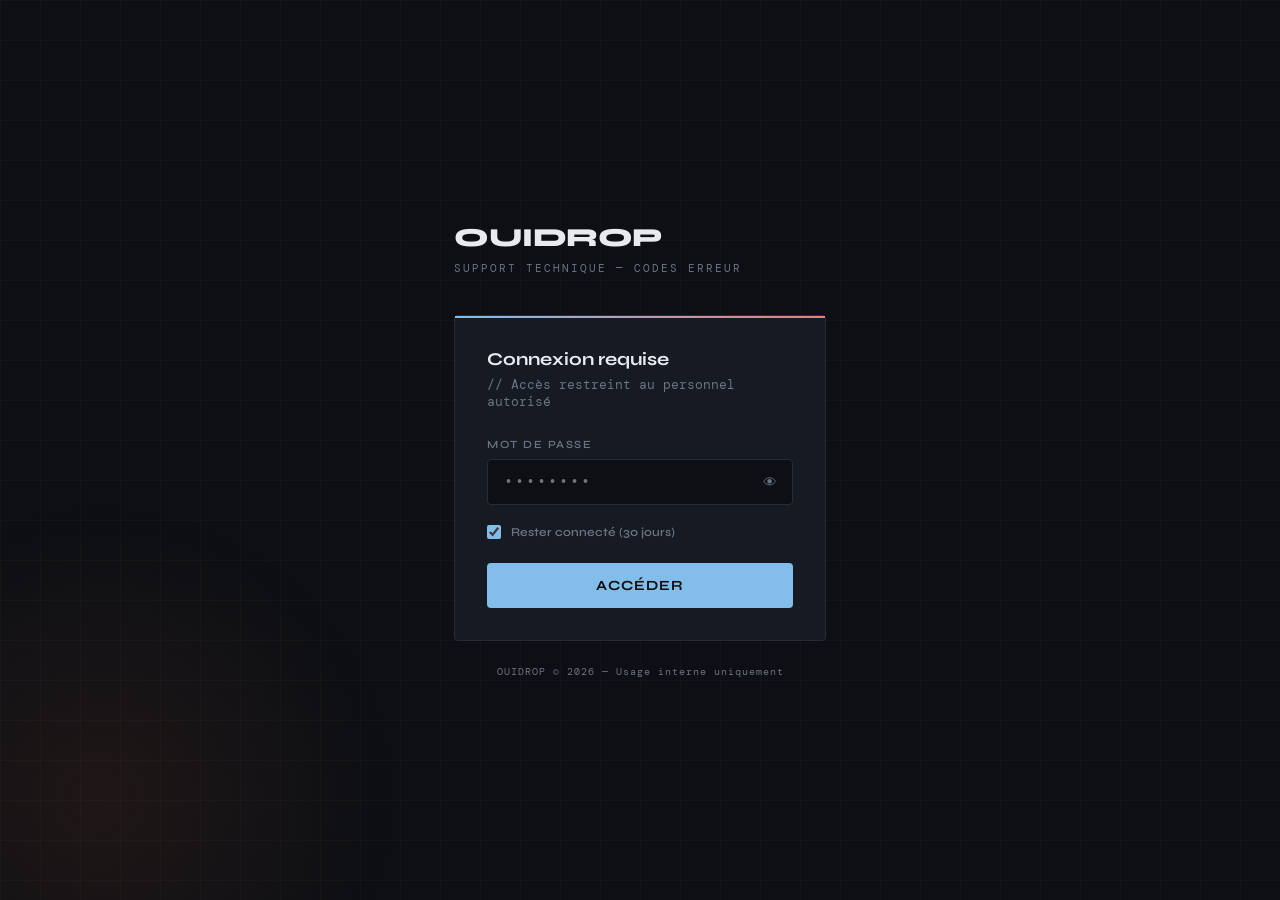
<file: stats.html>
<!DOCTYPE html>
<html lang="fr">
<head>
  <meta charset="UTF-8">
  <meta name="viewport" content="width=device-width, initial-scale=1.0">
  <title>OUIDROP — Statistiques</title>
  <link rel="preconnect" href="https://fonts.googleapis.com">
  <link href="https://fonts.googleapis.com/css2?family=Syne:wght@400;600;700;800&family=DM+Mono:ital,wght@0,400;0,500;1,400&display=swap" rel="stylesheet">
  <link rel="stylesheet" href="style.css">
<link rel="apple-touch-icon" sizes="180x180" href="./favicon/apple-touch-icon.png">
<link rel="icon" type="image/png" sizes="32x32" href="./favicon/favicon-32x32.png">
<link rel="icon" type="image/png" sizes="16x16" href="./favicon/favicon-16x16.png">
<link rel="manifest" href="./favicon/site.webmanifest">
  <style>
    .header-brand{display:flex;align-items:center;gap:10px;font-weight:800;font-size:18px;letter-spacing: -0.3px;}
    .header-right{display:flex;align-items:center;gap:8px;margin-left:auto;}
    .hamburger{display:none;background:none;border:none;color:var(--text2);cursor:pointer;font-size:18px;padding:4px 8px;}

    /* ── Stats grid ─────────────────────────── */
    .stats-grid { display: grid; grid-template-columns: 1fr 1fr; gap: 16px; }
    .stat-block {
      background: var(--surface); border: 1px solid var(--border);
      border-radius: var(--radius); padding: 20px;
    }
    .stat-block h3 { font-size: 12px; color: var(--muted); font-family: 'DM Mono', monospace; letter-spacing: 1px; text-transform: uppercase; margin-bottom: 16px; }

    /* Bar chart */
    .bar-chart { display: flex; flex-direction: column; gap: 8px; }
    .bar-row { display: flex; align-items: center; gap: 10px; }
    .bar-label { font-size: 11px; color: var(--text2); min-width: 80px; font-family: 'DM Mono', monospace; white-space: nowrap; overflow: hidden; text-overflow: ellipsis; }
    .bar-wrap { flex: 1; background: var(--bg); border-radius: 2px; height: 14px; overflow: hidden; }
    .bar-fill { height: 100%; border-radius: 2px; transition: width 0.4s ease; }
    .bar-val { font-family: 'DM Mono', monospace; font-size: 11px; color: var(--muted); min-width: 26px; text-align: right; }

    /* Donut via SVG */
    .donut-wrap { display: flex; align-items: center; gap: 20px; flex-wrap: wrap; }
    .donut-legend { display: flex; flex-direction: column; gap: 6px; }
    .donut-leg-item { display: flex; align-items: center; gap: 7px; font-size: 12px; color: var(--text2); }
    .donut-dot { width: 10px; height: 10px; border-radius: 2px; flex-shrink: 0; }

    /* Top searched */
    .top-list { list-style: none; display: flex; flex-direction: column; gap: 4px; }
    .top-item { display: flex; align-items: center; gap: 10px; padding: 7px 0; border-bottom: 1px solid var(--border); }
    .top-item:last-child { border-bottom: none; }
    .top-rank { font-family: 'DM Mono', monospace; font-size: 11px; color: var(--muted); width: 18px; text-align: center; }
    .top-code { font-family: 'DM Mono', monospace; font-size: 13px; color: var(--accent); }
    .top-n    { font-family: 'DM Mono', monospace; font-size: 11px; color: var(--muted); margin-left: auto; }

    /* Full-width */
    .full { grid-column: 1 / -1; }

    [data-page="stats"] .nav-item[href="stats.html"] { color: var(--accent) !important; background: var(--accent-dim) !important; }
    @media (max-width: 768px) { .hamburger { display: block; } .stats-grid { grid-template-columns: 1fr; } }
  </style>
</head>
<body data-page="stats">

<div class="app-shell">
  <header class="app-header">
    <button class="hamburger" onclick="toggleSidebar()">☰</button>
    <div class="header-brand" onclick="window.location.href='index.html'" style="cursor:pointer;" title="Accueil">
      
      <span>OUIDROP</span>
    </div>
    <div class="header-right">
        <button class="btn btn-ghost btn-sm" onclick="window.location.href='search.html'" title="Recherche rapide"><img src="./assets/icons/search.png"></button>
<button class="btn btn-ghost btn-sm" onclick="logout()">⏻</button>
    </div>
  </header>

  <aside class="app-sidebar" id="sidebar">
    <div class="nav-section">
      <div class="nav-section-title">Navigation</div>
      <a class="nav-item" href="index.html"><span class="icon"><img src="./assets/icons/home.png"></span> Tableau de bord</a>
      <a class="nav-item" href="search.html"><span class="icon"><img src="./assets/icons/search.png"></span> Recherche erreurs</a>
      <a class="nav-item" href="table-automate.html"><span class="icon"><img src="./assets/icons/automate.png"></span> Table Automate</a>
      <a class="nav-item" href="table-lexium.html"><span class="icon"><img src="./assets/icons/schneider.png"></span> Table Lexium</a>
    </div>
    <div class="nav-section">
      <div class="nav-section-title">Outils</div>
      <a class="nav-item" href="notes.html"><span class="icon"><img src="./assets/icons/edit.png"></span> Notes de ticket</a>
      <a class="nav-item active" href="stats.html"><span class="icon"><img src="./assets/icons/stats.png"></span> Statistiques</a>
    </div>
    <div class="nav-section">
      <button class="nav-item" onclick="logout()"><span class="icon">⏻</span> Déconnexion</button>
    </div>
  </aside>
  <div class="sidebar-overlay" id="sidebarOverlay" onclick="toggleSidebar()"></div>

  <main class="app-main">
    <h2 style="margin-bottom:20px;">Statistiques</h2>

    <div class="stats-grid" id="statsGrid">
      <div class="stat-block full" style="text-align:center;padding:48px;color:var(--muted);">
        <p>Chargement…</p>
      </div>
    </div>
  </main>
</div>

<script src="core.js"></script>
<script>
if (!requireAuth()) throw new Error('Not authenticated');

let db = null;

(async function init() {
  try { db = await getDB(); }
  catch(e) { db = getSampleData(); toast('Mode démo', 'warn'); }
  renderStats();
})();

function renderStats() {
  const auto  = db.automate || [];
  const lex   = db.lexium   || [];
  const hist  = getHistory();
  const notes = getNotes();

  // ── Computed data ─────────────────────────────
  // 1. Documentation rate
  const autoDoc  = auto.filter(r => !isMissing(r.mesures)).length;
  const lexDoc   = lex.filter(r => !isMissing(r.mesures)).length;
  const totalDoc = autoDoc + lexDoc;
  const total    = auto.length + lex.length;

  // 2. Emplacements
  const empMap = {};
  auto.forEach(r => { empMap[r.emplacement || 'N/A'] = (empMap[r.emplacement || 'N/A'] || 0) + 1; });
  const empTop = Object.entries(empMap).sort((a,b) => b[1]-a[1]).slice(0, 8);

  // 3. Classes Lexium
  const clsMap = {0:0, 1:0, 2:0, 3:0, 4:0};
  lex.forEach(r => { const c = parseInt(r.classe)||0; clsMap[c] = (clsMap[c]||0)+1; });

  // 4. Top searched
  const codeFreq = {};
  hist.forEach(h => { codeFreq[`${h.source}::${h.code}`] = (codeFreq[`${h.source}::${h.code}`]||0)+1; });
  const topSearched = Object.entries(codeFreq).sort((a,b)=>b[1]-a[1]).slice(0,8);

  // 5. Missing résolutions
  const autoMissing = auto.filter(r => isMissing(r.mesures)).sort((a,b) => {
    // Count how often they appear in history
    const fa = codeFreq[`automate::${a.code}`]||0;
    const fb = codeFreq[`automate::${b.code}`]||0;
    return fb - fa;
  }).slice(0, 8);

  const notesCount = Object.keys(notes).length;

  // ── Render ────────────────────────────────────
  const clsColors = ['var(--cls0)','var(--cls1)','var(--cls2)','var(--cls3)','var(--cls4)'];
  const clsLabels = ['Classe 0 Info','Classe 1 Avertissement','Classe 2 Récupérable','Classe 3 Grave','Classe 4 Fatale'];

  document.getElementById('statsGrid').innerHTML = `
    <!-- KPI row -->
    <div class="stat-block" style="display:flex;flex-direction:column;justify-content:center;">
      <div style="font-family:'DM Mono',monospace;font-size:42px;font-weight:500;color:var(--accent);line-height:1;">${total}</div>
      <div class="label" style="margin-top:8px;">Codes erreur total</div>
      <div style="margin-top:16px;display:flex;flex-direction:column;gap:6px;">
        <div style="display:flex;justify-content:space-between;font-size:12px;">
          <span style="color:var(--text2);">Automate</span>
          <span style="font-family:'DM Mono',monospace;color:var(--info);">${auto.length}</span>
        </div>
        <div style="display:flex;justify-content:space-between;font-size:12px;">
          <span style="color:var(--text2);">Lexium</span>
          <span style="font-family:'DM Mono',monospace;color:var(--accent);">${lex.length}</span>
        </div>
        <div style="display:flex;justify-content:space-between;font-size:12px;">
          <span style="color:var(--text2);">Notes de ticket</span>
          <span style="font-family:'DM Mono',monospace;color:var(--ok);">${notesCount}</span>
        </div>
      </div>
    </div>

    <!-- Documentation rate -->
    <div class="stat-block">
      <h3>Taux de documentation</h3>
      ${donutSVG(totalDoc, total - totalDoc)}
      <div class="donut-wrap" style="margin-top:12px;">
        <div class="donut-legend">
          <div class="donut-leg-item"><div class="donut-dot" style="background:var(--ok)"></div>Documentés : ${totalDoc} (${pct(totalDoc,total)}%)</div>
          <div class="donut-leg-item"><div class="donut-dot" style="background:var(--warn)"></div>Non documentés : ${total - totalDoc} (${pct(total-totalDoc,total)}%)</div>
          <div class="donut-leg-item" style="margin-top:4px;font-size:11px;">
            — Automate : ${autoDoc}/${auto.length} (${pct(autoDoc,auto.length)}%)<br>
            &nbsp;&nbsp; Lexium : ${lexDoc}/${lex.length} (${pct(lexDoc,lex.length)}%)
          </div>
        </div>
      </div>
    </div>

    <!-- Emplacements automate -->
    <div class="stat-block">
      <h3>Codes par emplacement (Automate)</h3>
      <div class="bar-chart">
        ${empTop.map(([label, val], i) => {
          const w = Math.round(val / empTop[0][1] * 100);
          const hue = 200 + i * 20;
          return `<div class="bar-row">
            <span class="bar-label" title="${label}">${label}</span>
            <div class="bar-wrap"><div class="bar-fill" style="width:${w}%;background:hsl(${hue},60%,55%);"></div></div>
            <span class="bar-val">${val}</span>
          </div>`;
        }).join('')}
      </div>
    </div>

    <!-- Classes Lexium -->
    <div class="stat-block">
      <h3>Distribution des classes (Lexium)</h3>
      <div class="bar-chart">
        ${Object.entries(clsMap).map(([cls, val]) => {
          const tot2 = lex.length || 1;
          const w = Math.round(val / tot2 * 100);
          return `<div class="bar-row">
            <span class="bar-label">Classe ${cls}</span>
            <div class="bar-wrap"><div class="bar-fill" style="width:${w}%;background:${clsColors[cls]};"></div></div>
            <span class="bar-val">${val}</span>
          </div>`;
        }).join('')}
      </div>
    </div>

    <!-- Top searched -->
    <div class="stat-block">
      <h3>Erreurs les plus recherchées (session)</h3>
      ${topSearched.length === 0
        ? `<p style="font-size:12px;color:var(--muted);">Aucune recherche enregistrée.</p>`
        : `<ul class="top-list">
          ${topSearched.map(([key, n], i) => {
            const [src, code] = key.split('::');
            const srcBadge = src === 'lexium'
              ? `<span class="badge badge-lexium" style="font-size:9px;">Lex</span>`
              : `<span class="badge badge-automate" style="font-size:9px;">Aut</span>`;
            return `<li class="top-item" onclick="goToError('${code}','${src}')" style="cursor:pointer;">
              <span class="top-rank">${i+1}</span>
              ${srcBadge}
              <span class="top-code">${code}</span>
              <span class="top-n">${n}×</span>
            </li>`;
          }).join('')}
        </ul>`
      }
    </div>

    <!-- Missing + most searched -->
    <div class="stat-block">
      <h3>Résolutions manquantes (Automate)</h3>
      ${autoMissing.length === 0
        ? `<p style="font-size:12px;color:var(--ok);">✓ Toutes les résolutions Automate sont documentées !</p>`
        : `<ul class="top-list">
          ${autoMissing.map((r,i) => {
            const freq = codeFreq[`automate::${r.code}`]||0;
            return `<li class="top-item" onclick="goToError('${r.code}','automate')" style="cursor:pointer;">
              <span class="top-rank">${i+1}</span>
              <span class="top-code">${r.code}</span>
              <span style="font-size:11px;color:var(--text2);flex:1;overflow:hidden;text-overflow:ellipsis;white-space:nowrap;">${r.emplacement || ''}</span>
              ${freq > 0 ? `<span class="badge badge-warn" style="font-size:9px;">${freq}× recherché</span>` : ''}
            </li>`;
          }).join('')}
        </ul>`
      }
    </div>
  `;
}

function pct(a, b) { return b ? Math.round(a/b*100) : 0; }

function donutSVG(doc, missing) {
  const total = doc + missing;
  if (total === 0) return '<p style="color:var(--muted);font-size:12px;">Aucune donnée</p>';
  const r = 36, cx = 50, cy = 50, stroke = 12;
  const circ = 2 * Math.PI * r;
  const docPct = doc / total;
  const d1 = docPct * circ;
  const d2 = circ - d1;
  return `<svg viewBox="0 0 100 100" width="80" height="80">
    <circle cx="${cx}" cy="${cy}" r="${r}" fill="none" stroke="var(--border)" stroke-width="${stroke}"/>
    <circle cx="${cx}" cy="${cy}" r="${r}" fill="none" stroke="var(--ok)" stroke-width="${stroke}"
      stroke-dasharray="${d1} ${d2}" stroke-dashoffset="${circ/4}"
      transform="rotate(-90 ${cx} ${cy})" style="transition:stroke-dasharray 0.5s;"/>
    <text x="${cx}" y="${cy+2}" text-anchor="middle" dominant-baseline="middle"
      font-family="'DM Mono',monospace" font-size="14" fill="var(--text)" font-weight="500">${pct(doc,total)}%</text>
  </svg>`;
}

function goToError(code, source) {
  addToHistory(code, source);
  window.location.href = `error.html?code=${code}&source=${source}`;
}

function toggleSidebar() {
  document.getElementById('sidebar').classList.toggle('open');
  document.getElementById('sidebarOverlay').classList.toggle('active');
}
</script>
</body>
</html>
</file>
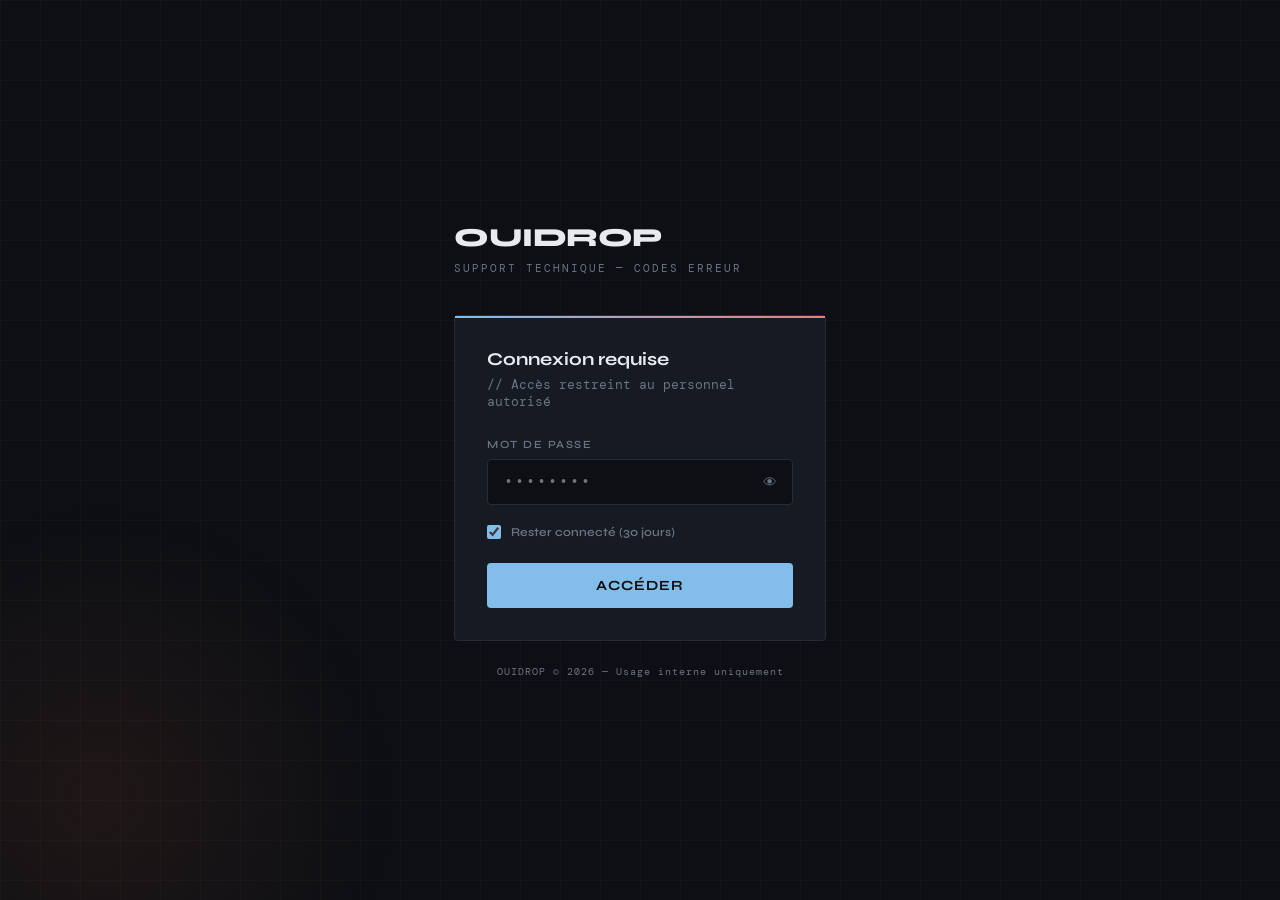
<file: table-automate.html>
<!DOCTYPE html>
<html lang="fr">
<head>
  <meta charset="UTF-8">
  <meta name="viewport" content="width=device-width, initial-scale=1.0">
  <title>OUIDROP — Table Automate</title>
  <link rel="preconnect" href="https://fonts.googleapis.com">
  <link href="https://fonts.googleapis.com/css2?family=Syne:wght@400;600;700;800&family=DM+Mono:ital,wght@0,400;0,500;1,400&display=swap" rel="stylesheet">
  <link rel="stylesheet" href="style.css">
<link rel="apple-touch-icon" sizes="180x180" href="./favicon/apple-touch-icon.png">
<link rel="icon" type="image/png" sizes="32x32" href="./favicon/favicon-32x32.png">
<link rel="icon" type="image/png" sizes="16x16" href="./favicon/favicon-16x16.png">
<link rel="manifest" href="./favicon/site.webmanifest">
  <style>
    .header-brand{display:flex;align-items:center;gap:10px;font-weight:800;font-size:18px;letter-spacing: -0.3px;}
    .header-right{display:flex;align-items:center;gap:8px;margin-left:auto;}
    .hamburger{display:none;background:none;border:none;color:var(--text2);cursor:pointer;font-size:18px;padding:4px 8px;}

    .table-toolbar {
      display: flex; align-items: center; gap: 8px;
      margin-bottom: 14px; flex-wrap: wrap;
    }
    .table-toolbar .search-wrap { flex: 1; min-width: 180px; }
    .filter-select { padding: 6px 10px; font-size: 12px; font-family: 'DM Mono', monospace; }
    .count-label { font-family: 'DM Mono', monospace; font-size: 11px; color: var(--muted); margin-left: auto; white-space: nowrap; }

    .table-wrap { overflow-x: auto; border: 1px solid var(--border); border-radius: var(--radius); }

    .data-table tr.no-res td { border-left: 3px solid var(--warn); }

    [data-page="automate"] .nav-item[href="table-automate.html"] { color: var(--accent) !important; background: var(--accent-dim) !important; }
    @media (max-width: 768px) { .hamburger { display: block; } }
  </style>
</head>
<body data-page="automate">

<div class="app-shell">
  <header class="app-header">
    <button class="hamburger" onclick="toggleSidebar()">☰</button>
    <div class="header-brand" onclick="window.location.href='index.html'" style="cursor:pointer;" title="Accueil">
      
      <span>OUIDROP</span>
    </div>
    <div class="header-right">
        <button class="btn btn-ghost btn-sm" onclick="window.location.href='search.html'" title="Recherche rapide"><img src="./assets/icons/search.png"></button>
<button class="btn btn-ghost btn-sm" onclick="logout()">⏻</button>
    </div>
  </header>

  <aside class="app-sidebar" id="sidebar">
    <div class="nav-section">
      <div class="nav-section-title">Navigation</div>
      <a class="nav-item" href="index.html"><span class="icon"><img src="./assets/icons/home.png"></span> Tableau de bord</a>
      <a class="nav-item" href="search.html"><span class="icon"><img src="./assets/icons/search.png"></span> Recherche erreurs</a>
      <a class="nav-item active" href="table-automate.html"><span class="icon"><img src="./assets/icons/automate.png"></span> Table Automate</a>
      <a class="nav-item" href="table-lexium.html"><span class="icon"><img src="./assets/icons/schneider.png"></span> Table Lexium</a>
    </div>
    <div class="nav-section">
      <div class="nav-section-title">Outils</div>
      <a class="nav-item" href="notes.html"><span class="icon"><img src="./assets/icons/edit.png"></span> Notes de ticket</a>
      <a class="nav-item" href="stats.html"><span class="icon"><img src="./assets/icons/stats.png"></span> Statistiques</a>
    </div>
    <div class="nav-section">
      <button class="nav-item" onclick="logout()"><span class="icon">⏻</span> Déconnexion</button>
    </div>
  </aside>
  <div class="sidebar-overlay" id="sidebarOverlay" onclick="toggleSidebar()"></div>

  <main class="app-main">
    <div style="display:flex;align-items:center;gap:12px;margin-bottom:16px;flex-wrap:wrap;">
      <h2>Table Automate</h2>
      <span class="badge badge-automate" id="totalBadge">—</span>
    </div>

    <div class="table-toolbar">
      <div class="search-wrap">
        <span class="search-icon"><img src="./assets/icons/search.png"></span>
        <input class="search-input" id="filterInput" type="text" placeholder="Filtrer…" oninput="applyFilters()">
        <button class="search-clear" id="filterClear" onclick="clearFilter()">✕</button>
      </div>
      <select class="filter-select" id="empFilter" onchange="applyFilters()">
        <option value="">Tous les emplacements</option>
      </select>
      <select class="filter-select" id="docFilter" onchange="applyFilters()">
        <option value="">Tous</option>
        <option value="documented">Documentés</option>
        <option value="missing">Non documentés ⚠</option>
      </select>
      <span class="count-label" id="countLabel"></span>
    </div>

    <div class="table-wrap">
      <table class="data-table" id="mainTable">
        <thead>
          <tr>
            <th onclick="sortBy('code')" data-col="code">Code <span class="sort-icon">⇅</span></th>
            <th onclick="sortBy('emplacement')" data-col="emplacement">Emplacement <span class="sort-icon">⇅</span></th>
            <th onclick="sortBy('description')" data-col="description">Description <span class="sort-icon">⇅</span></th>
            <th>Cause connue</th>
            <th>Résolution</th>
          </tr>
        </thead>
        <tbody id="tableBody">
          <tr><td colspan="5" style="text-align:center;padding:32px;color:var(--muted);">Chargement…</td></tr>
        </tbody>
      </table>
    </div>
  </main>
</div>

<script src="core.js"></script>
<script>
if (!requireAuth()) throw new Error('Not authenticated');

let db = null;
let data = [];
let sortCol = 'code';
let sortDir = 1;

(async function init() {
  try { db = await getDB(); }
  catch(e) { db = getSampleData(); toast('Mode démo', 'warn'); }
  data = db.automate || [];
  document.getElementById('totalBadge').textContent = `${data.length} codes`;
  populateEmplacements();
  renderTable(data);
})();

function populateEmplacements() {
  const sel = document.getElementById('empFilter');
  const emps = [...new Set(data.map(r => r.emplacement).filter(Boolean))].sort();
  emps.forEach(e => { const o = document.createElement('option'); o.value = e; o.textContent = e; sel.appendChild(o); });
}

function applyFilters() {
  const q   = document.getElementById('filterInput').value.trim();
  const emp = document.getElementById('empFilter').value;
  const doc = document.getElementById('docFilter').value;
  document.getElementById('filterClear').style.display = q ? 'block' : 'none';

  let rows = data;
  if (q)    rows = rows.filter(r => fuzzyMatch(q, r.code) || fuzzyMatch(q, r.description) || fuzzyMatch(q, r.emplacement) || fuzzyMatch(q, r.causes));
  if (emp)  rows = rows.filter(r => r.emplacement === emp);
  if (doc === 'documented') rows = rows.filter(r => !isMissing(r.mesures));
  if (doc === 'missing')    rows = rows.filter(r => isMissing(r.mesures));
  renderTable(rows);
}

function clearFilter() {
  document.getElementById('filterInput').value = '';
  document.getElementById('filterClear').style.display = 'none';
  applyFilters();
}

function sortBy(col) {
  if (sortCol === col) sortDir *= -1;
  else { sortCol = col; sortDir = 1; }
  document.querySelectorAll('.data-table th[data-col]').forEach(th => {
    th.classList.toggle('sorted', th.dataset.col === col);
  });
  applyFilters();
}

function renderTable(rows) {
  // Sort
  rows = [...rows].sort((a, b) => {
    const av = a[sortCol] || ''; const bv = b[sortCol] || '';
    return sortDir * av.localeCompare(bv, 'fr', { numeric: true });
  });

  document.getElementById('countLabel').textContent = `${rows.length} ligne${rows.length > 1 ? 's' : ''}`;

  const tbody = document.getElementById('tableBody');
  if (!rows.length) {
    tbody.innerHTML = `<tr><td colspan="5" style="text-align:center;padding:32px;color:var(--muted);">Aucun résultat</td></tr>`;
    return;
  }

  tbody.innerHTML = rows.map(r => {
    const noRes = isMissing(r.mesures);
    const truncate = (s, n) => s && s.length > n ? s.slice(0, n) + '…' : (s || '');
    return `<tr class="${noRes ? 'no-res' : ''}" onclick="goToError('${r.code}','automate')" style="cursor:pointer;">
      <td class="code-cell">${r.code}</td>
      <td><span class="badge badge-missing" style="font-size:10px;">${r.emplacement || '—'}</span></td>
      <td class="desc-cell">${truncate(r.description, 80)}</td>
      <td style="font-size:12px;color:${isMissing(r.causes)?'var(--muted)':'var(--text2)'};">${isMissing(r.causes) ? '—' : truncate(r.causes, 60)}</td>
      <td>${noRes
        ? `<span class="badge badge-missing">⊘ Non documenté</span>`
        : `<span class="badge badge-ok">✓ Documenté</span>`
      }</td>
    </tr>`;
  }).join('');
}

function goToError(code, source) {
  addToHistory(code, source);
  window.location.href = `error.html?code=${code}&source=${source}`;
}

function toggleSidebar() {
  document.getElementById('sidebar').classList.toggle('open');
  document.getElementById('sidebarOverlay').classList.toggle('active');
}
</script>
</body>
</html>
</file>
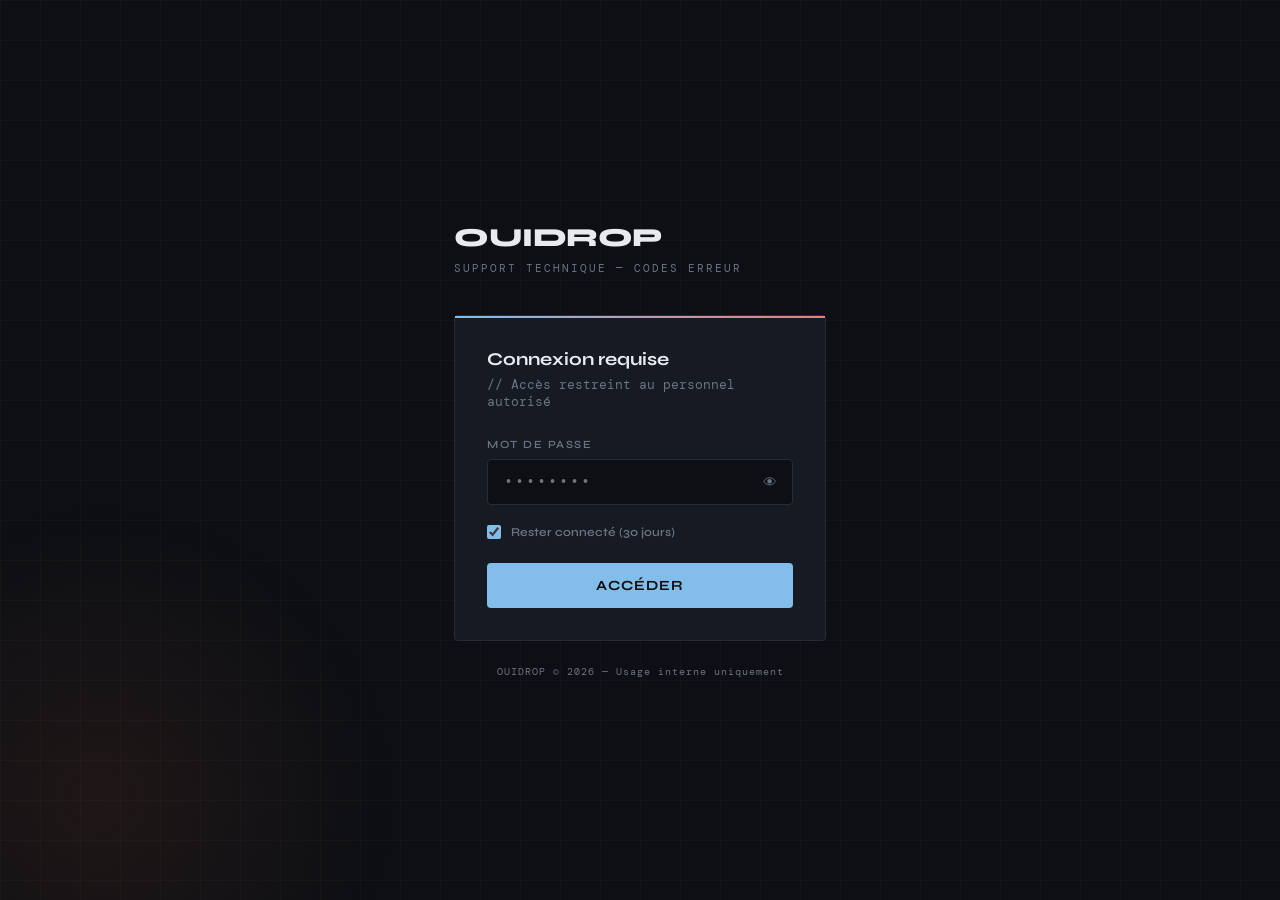
<file: table-lexium.html>
<!DOCTYPE html>
<html lang="fr">
<head>
  <meta charset="UTF-8">
  <meta name="viewport" content="width=device-width, initial-scale=1.0">
  <title>OUIDROP — Table Lexium</title>
  <link rel="preconnect" href="https://fonts.googleapis.com">
  <link href="https://fonts.googleapis.com/css2?family=Syne:wght@400;600;700;800&family=DM+Mono:ital,wght@0,400;0,500;1,400&display=swap" rel="stylesheet">
  <link rel="stylesheet" href="style.css">
<link rel="apple-touch-icon" sizes="180x180" href="./favicon/apple-touch-icon.png">
<link rel="icon" type="image/png" sizes="32x32" href="./favicon/favicon-32x32.png">
<link rel="icon" type="image/png" sizes="16x16" href="./favicon/favicon-16x16.png">
<link rel="manifest" href="./favicon/site.webmanifest">
  <style>
    .header-brand{display:flex;align-items:center;gap:10px;font-weight:800;font-size:18px;letter-spacing: -0.3px;}
    .header-right{display:flex;align-items:center;gap:8px;margin-left:auto;}
    .hamburger{display:none;background:none;border:none;color:var(--text2);cursor:pointer;font-size:18px;padding:4px 8px;}
    .table-toolbar{display:flex;align-items:center;gap:8px;margin-bottom:14px;flex-wrap:wrap;}
    .table-toolbar .search-wrap{flex:1;min-width:180px;}
    .filter-select{padding:6px 10px;font-size:12px;font-family:'DM Mono',monospace;}
    .count-label{font-family:'DM Mono',monospace;font-size:11px;color:var(--muted);margin-left:auto;white-space:nowrap;}
    .table-wrap{overflow-x:auto;border:1px solid var(--border);border-radius:var(--radius);}

    .cls-row-0 td { border-left: 3px solid var(--cls0); }
    .cls-row-1 td { border-left: 3px solid var(--cls1); }
    .cls-row-2 td { border-left: 3px solid var(--cls2); }
    .cls-row-3 td { border-left: 3px solid var(--cls3); }
    .cls-row-4 td { border-left: 3px solid var(--cls4); }

    /* Legend */
    .legend { display: flex; gap: 12px; flex-wrap: wrap; margin-bottom: 14px; }
    .legend-item { display: flex; align-items: center; gap: 5px; font-family: 'DM Mono', monospace; font-size: 10px; color: var(--muted); }
    .legend-dot { width: 8px; height: 8px; border-radius: 50%; }

    [data-page="lexium"] .nav-item[href="table-lexium.html"] { color: var(--accent) !important; background: var(--accent-dim) !important; }
    @media (max-width: 768px) { .hamburger { display: block; } }
  </style>
</head>
<body data-page="lexium">

<div class="app-shell">
  <header class="app-header">
    <button class="hamburger" onclick="toggleSidebar()">☰</button>
    <div class="header-brand" onclick="window.location.href='index.html'" style="cursor:pointer;" title="Accueil">
      
      <span>OUIDROP</span>
    </div>
    <div class="header-right">
        <button class="btn btn-ghost btn-sm" onclick="window.location.href='search.html'" title="Recherche rapide"><img src="./assets/icons/search.png"></button>
<button class="btn btn-ghost btn-sm" onclick="logout()">⏻</button>
    </div>
  </header>

  <aside class="app-sidebar" id="sidebar">
    <div class="nav-section">
      <div class="nav-section-title">Navigation</div>
      <a class="nav-item" href="index.html"><span class="icon"><img src="./assets/icons/home.png"></span> Tableau de bord</a>
      <a class="nav-item" href="search.html"><span class="icon"><img src="./assets/icons/search.png"></span> Recherche erreurs</a>
      <a class="nav-item" href="table-automate.html"><span class="icon"><img src="./assets/icons/automate.png"></span> Table Automate</a>
      <a class="nav-item active" href="table-lexium.html"><span class="icon"><img src="./assets/icons/schneider.png"></span> Table Lexium</a>
    </div>
    <div class="nav-section">
      <div class="nav-section-title">Outils</div>
      <a class="nav-item" href="notes.html"><span class="icon"><img src="./assets/icons/edit.png"></span> Notes de ticket</a>
      <a class="nav-item" href="stats.html"><span class="icon"><img src="./assets/icons/stats.png"></span> Statistiques</a>
    </div>
    <div class="nav-section">
      <button class="nav-item" onclick="logout()"><span class="icon">⏻</span> Déconnexion</button>
    </div>
  </aside>
  <div class="sidebar-overlay" id="sidebarOverlay" onclick="toggleSidebar()"></div>

  <main class="app-main">
    <div style="display:flex;align-items:center;gap:12px;margin-bottom:12px;flex-wrap:wrap;">
      <h2>Table Lexium</h2>
      <span class="badge badge-lexium" id="totalBadge">—</span>
    </div>

    <div class="legend">
      <span class="legend-item"><span class="legend-dot" style="background:var(--cls0)"></span>Classe 0 Info</span>
      <span class="legend-item"><span class="legend-dot" style="background:var(--cls1)"></span>Classe 1 Avertissement</span>
      <span class="legend-item"><span class="legend-dot" style="background:var(--cls2)"></span>Classe 2 Récupérable</span>
      <span class="legend-item"><span class="legend-dot" style="background:var(--cls3)"></span>Classe 3 Grave</span>
      <span class="legend-item"><span class="legend-dot" style="background:var(--cls4)"></span>Classe 4 Fatale</span>
    </div>

    <div class="table-toolbar">
      <div class="search-wrap">
        <span class="search-icon"><img src="./assets/icons/search.png"></span>
        <input class="search-input" id="filterInput" type="text" placeholder="Code DEC, HEX, description…" oninput="applyFilters()">
        <button class="search-clear" id="filterClear" onclick="clearFilter()">✕</button>
      </div>
      <select class="filter-select" id="clsFilter" onchange="applyFilters()">
        <option value="">Toutes classes</option>
        <option value="0">Classe 0 — Info</option>
        <option value="1">Classe 1 — Avertissement</option>
        <option value="2">Classe 2 — Récupérable</option>
        <option value="3">Classe 3 — Grave</option>
        <option value="4">Classe 4 — Fatale</option>
      </select>
      <select class="filter-select" id="docFilter" onchange="applyFilters()">
        <option value="">Tous</option>
        <option value="documented">Documentés</option>
        <option value="missing">Non documentés</option>
      </select>
      <span class="count-label" id="countLabel"></span>
    </div>

    <div class="table-wrap">
      <table class="data-table" id="mainTable">
        <thead>
          <tr>
            <th onclick="sortBy('codeDec')" data-col="codeDec">Code DEC <span class="sort-icon">⇅</span></th>
            <th onclick="sortBy('codeHex')" data-col="codeHex">Code HEX <span class="sort-icon">⇅</span></th>
            <th onclick="sortBy('classe')" data-col="classe">Classe <span class="sort-icon">⇅</span></th>
            <th onclick="sortBy('description')" data-col="description">Description <span class="sort-icon">⇅</span></th>
            <th>Résolution</th>
          </tr>
        </thead>
        <tbody id="tableBody">
          <tr><td colspan="5" style="text-align:center;padding:32px;color:var(--muted);">Chargement…</td></tr>
        </tbody>
      </table>
    </div>
  </main>
</div>

<script src="core.js"></script>
<script>
if (!requireAuth()) throw new Error('Not authenticated');

let db = null;
let data = [];
let sortCol = 'codeDec';
let sortDir = 1;

(async function init() {
  try { db = await getDB(); }
  catch(e) { db = getSampleData(); toast('Mode démo', 'warn'); }
  data = db.lexium || [];
  document.getElementById('totalBadge').textContent = `${data.length} codes`;
  renderTable(data);
})();

function applyFilters() {
  const q   = document.getElementById('filterInput').value.trim();
  const cls = document.getElementById('clsFilter').value;
  const doc = document.getElementById('docFilter').value;
  document.getElementById('filterClear').style.display = q ? 'block' : 'none';

  let rows = data;
  if (q)   rows = rows.filter(r => fuzzyMatch(q, r.codeDec) || fuzzyMatch(q, r.codeHex) || fuzzyMatch(q, r.description) || fuzzyMatch(q, r.cause));
  if (cls) rows = rows.filter(r => String(r.classe) === cls);
  if (doc === 'documented') rows = rows.filter(r => !isMissing(r.mesures));
  if (doc === 'missing')    rows = rows.filter(r => isMissing(r.mesures));
  renderTable(rows);
}

function clearFilter() {
  document.getElementById('filterInput').value = '';
  document.getElementById('filterClear').style.display = 'none';
  applyFilters();
}

function sortBy(col) {
  if (sortCol === col) sortDir *= -1;
  else { sortCol = col; sortDir = 1; }
  document.querySelectorAll('.data-table th[data-col]').forEach(th => {
    th.classList.toggle('sorted', th.dataset.col === col);
  });
  applyFilters();
}

function renderTable(rows) {
  rows = [...rows].sort((a, b) => {
    const av = a[sortCol] || ''; const bv = b[sortCol] || '';
    return sortDir * av.localeCompare(bv, 'fr', { numeric: true });
  });

  document.getElementById('countLabel').textContent = `${rows.length} ligne${rows.length > 1 ? 's' : ''}`;
  const tbody = document.getElementById('tableBody');
  if (!rows.length) {
    tbody.innerHTML = `<tr><td colspan="5" style="text-align:center;padding:32px;color:var(--muted);">Aucun résultat</td></tr>`;
    return;
  }

  tbody.innerHTML = rows.map(r => {
    const cls    = String(r.classe || '0');
    const noRes  = isMissing(r.mesures);
    const trunc  = (s, n) => s && s.length > n ? s.slice(0,n)+'…' : (s||'');
    return `<tr class="cls-row-${cls}" onclick="goToError('${r.codeDec}','lexium')" style="cursor:pointer;">
      <td class="code-cell">${r.codeDec}</td>
      <td class="code-cell" style="color:var(--text2);font-size:11px;">${r.codeHex || '—'}</td>
      <td><span class="badge cls-badge-${cls}">${cls} — ${severityLabel(cls)}</span></td>
      <td class="desc-cell">${trunc(r.description, 80)}</td>
      <td>${noRes
        ? `<span class="badge badge-missing">⊘ Non documenté</span>`
        : `<span class="badge badge-ok">✓ Documenté</span>`
      }</td>
    </tr>`;
  }).join('');
}

function goToError(code, source) {
  addToHistory(code, source);
  window.location.href = `error.html?code=${code}&source=${source}`;
}

function toggleSidebar() {
  document.getElementById('sidebar').classList.toggle('open');
  document.getElementById('sidebarOverlay').classList.toggle('active');
}
</script>
</body>
</html>
</file>
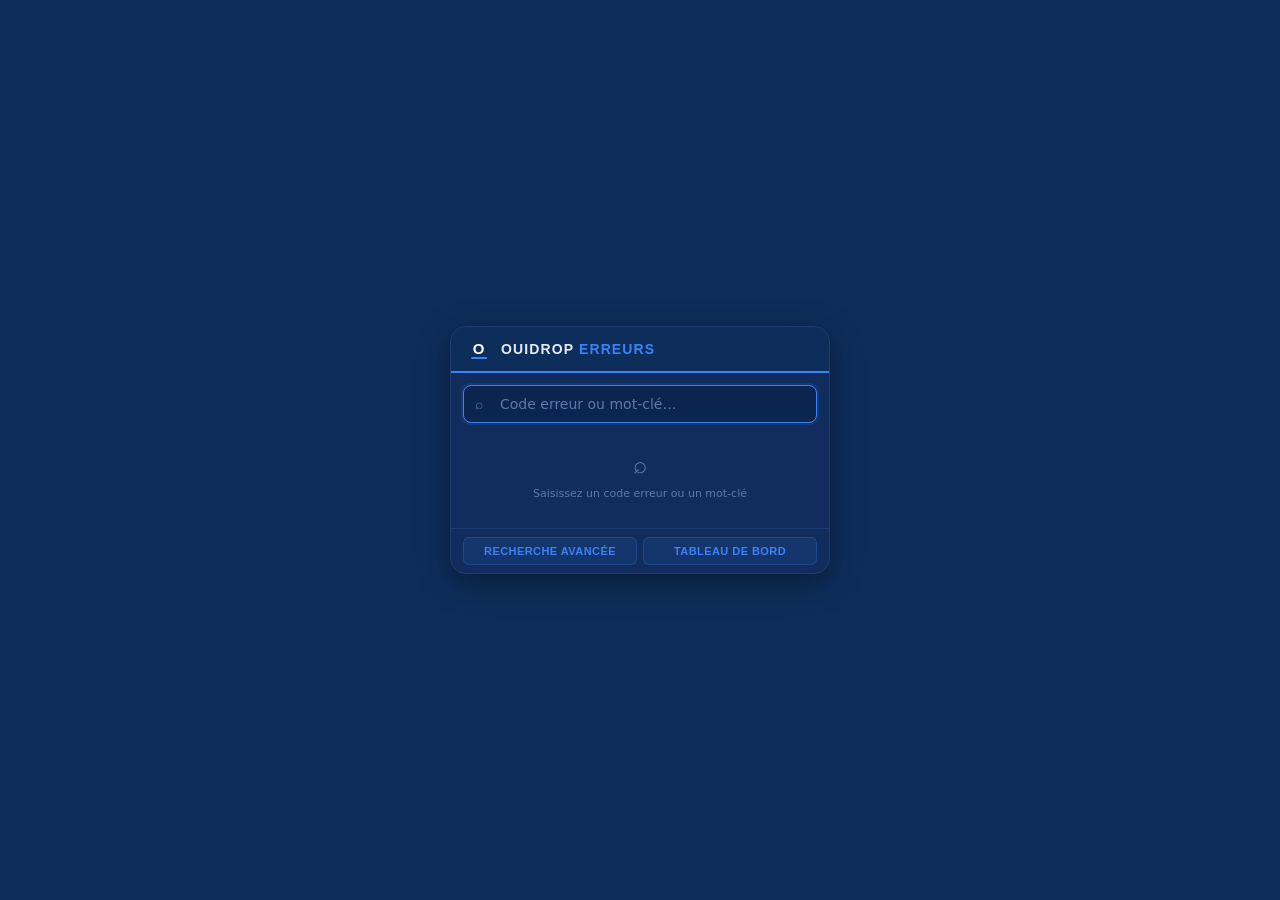
<file: widget-search.html>
<!DOCTYPE html>
<html lang="fr">
<head>
  <meta charset="UTF-8">
  <meta name="viewport" content="width=device-width, initial-scale=1.0">
  <title>OUIDROP — Recherche</title>
  <style>
    * { margin: 0; padding: 0; box-sizing: border-box; }

    body {
      font-family: 'Inter', system-ui, sans-serif;
      background: #0D2E5B;
      color: #E5EAF5;
      min-height: 100vh;
      display: flex;
      align-items: center;
      justify-content: center;
      padding: 12px;
    }

    .widget-container {
      width: 100%;
      max-width: 380px;
      background: #112d5e;
      border-radius: 16px;
      border: 1px solid #1e3d72;
      overflow: hidden;
      box-shadow: 0 8px 32px rgba(0,0,0,0.4);
    }

    /* ── Header ── */
    .widget-header {
      background: #0D2E5B;
      border-bottom: 2px solid #3B82F6;
      padding: 10px 16px;
      display: flex;
      align-items: center;
      gap: 10px;
    }
    .widget-logo {
      width: 24px;
      height: 24px;
    }
    .widget-title {
      font-family: 'Arial Narrow', Arial, sans-serif;
      font-size: 14px;
      font-weight: 800;
      letter-spacing: 0.08em;
      text-transform: uppercase;
      color: #E5EAF5;
    }
    .widget-title span {
      color: #3B82F6;
    }

    /* ── Search ── */
    .widget-search-area {
      padding: 12px;
    }
    .search-row {
      position: relative;
      display: flex;
      align-items: center;
    }
    .search-icon {
      position: absolute;
      left: 12px;
      font-size: 14px;
      color: #5a7aaa;
      pointer-events: none;
    }
    .search-input {
      width: 100%;
      background: #0a2550;
      border: 1px solid #1e3d72;
      border-radius: 8px;
      color: #E5EAF5;
      font-size: 14px;
      padding: 10px 40px 10px 36px;
      outline: none;
      font-family: inherit;
      transition: border-color 0.2s;
    }
    .search-input::placeholder { color: #5a7aaa; }
    .search-input:focus {
      border-color: #3B82F6;
      box-shadow: 0 0 0 2px rgba(59,130,246,0.15);
    }
    .search-clear {
      position: absolute;
      right: 8px;
      background: none;
      border: none;
      color: #5a7aaa;
      cursor: pointer;
      font-size: 14px;
      padding: 4px;
      display: none;
    }

    /* ── Résultats ── */
    .results-area {
      padding: 0 12px 12px;
      display: flex;
      flex-direction: column;
      gap: 6px;
      max-height: 320px;
      overflow-y: auto;
    }

    .result-item {
      background: #0a2550;
      border: 1px solid #1e3d72;
      border-radius: 8px;
      padding: 10px 12px;
      cursor: pointer;
      text-decoration: none;
      display: flex;
      align-items: center;
      gap: 10px;
      transition: all 0.15s;
    }
    .result-item:hover {
      border-color: #3B82F6;
      background: #163566;
    }
    .result-code {
      font-family: monospace;
      font-size: 13px;
      font-weight: 600;
      color: #3B82F6;
      min-width: 60px;
      white-space: nowrap;
    }
    .result-body { flex: 1; min-width: 0; }
    .result-desc {
      font-size: 12px;
      color: #E5EAF5;
      font-weight: 500;
      white-space: nowrap;
      overflow: hidden;
      text-overflow: ellipsis;
    }
    .result-src {
      font-size: 9px;
      font-weight: 700;
      letter-spacing: 0.08em;
      text-transform: uppercase;
      border-radius: 10px;
      padding: 2px 6px;
      white-space: nowrap;
    }
    .result-src.automate { background: rgba(59,130,246,0.15); color: #3B82F6; }
    .result-src.lexium   { background: rgba(30,58,138,0.4); color: #93c5fd; }

    .empty-msg {
      text-align: center;
      padding: 20px;
      color: #5a7aaa;
      font-size: 12px;
    }

    .hint-msg {
      text-align: center;
      padding: 16px;
      color: #5a7aaa;
      font-size: 11px;
    }
    .hint-msg .hint-icon { font-size: 24px; margin-bottom: 8px; }

    /* ── Footer ── */
    .widget-footer {
      padding: 8px 12px;
      border-top: 1px solid #1e3d72;
      display: flex;
      gap: 6px;
    }
    .footer-btn {
      flex: 1;
      background: rgba(59,130,246,0.1);
      border: 1px solid rgba(59,130,246,0.25);
      border-radius: 6px;
      color: #3B82F6;
      font-size: 11px;
      font-weight: 600;
      padding: 7px;
      cursor: pointer;
      text-align: center;
      text-decoration: none;
      letter-spacing: 0.04em;
      text-transform: uppercase;
      font-family: 'Arial Narrow', Arial, sans-serif;
      transition: all 0.15s;
    }
    .footer-btn:hover { background: rgba(59,130,246,0.2); border-color: #3B82F6; }

    /* Scrollbar */
    ::-webkit-scrollbar { width: 4px; }
    ::-webkit-scrollbar-track { background: transparent; }
    ::-webkit-scrollbar-thumb { background: #1e3d72; border-radius: 2px; }
  </style>
</head>
<body>

<div class="widget-container">

  <!-- Header -->
  <div class="widget-header">
    <svg class="widget-logo" viewBox="0 0 24 24" fill="none" xmlns="http://www.w3.org/2000/svg">
      <rect width="24" height="24" rx="4" fill="#0D2E5B"/>
      <text x="12" y="17" font-family="Arial Narrow, Arial" font-weight="800" font-size="15" fill="white" text-anchor="middle" letter-spacing="1">O</text>
      <rect x="4" y="20" width="16" height="2" rx="1" fill="#3B82F6"/>
    </svg>
    <div class="widget-title">OUIDROP <span>ERREURS</span></div>
  </div>

  <!-- Search -->
  <div class="widget-search-area">
    <div class="search-row">
      <span class="search-icon">⌕</span>
      <input
        type="text"
        class="search-input"
        id="widgetInput"
        placeholder="Code erreur ou mot-clé…"
        oninput="onSearch()"
        onkeydown="onKey(event)"
        autocomplete="off"
        autocorrect="off"
        spellcheck="false"
      >
      <button class="search-clear" id="clearBtn" onclick="clearSearch()">✕</button>
    </div>
  </div>

  <!-- Results -->
  <div class="results-area" id="resultsArea">
    <div class="hint-msg">
      <div class="hint-icon">⌕</div>
      Saisissez un code erreur ou un mot-clé
    </div>
  </div>

  <!-- Footer -->
  <div class="widget-footer">
    <a class="footer-btn" href="./search.html">Recherche avancée</a>
    <a class="footer-btn" href="./index.html">Tableau de bord</a>
  </div>

</div>

<script>
// ── DB locale depuis localStorage ──────────────────
const CACHE_KEY = 'od_db_cache';
let db = null;

function loadDB() {
  try {
    const raw = localStorage.getItem(CACHE_KEY);
    if (raw) {
      const parsed = JSON.parse(raw);
      db = parsed;
    }
  } catch(e) {}
}

loadDB();

// ── Fuzzy match simplifié ─────────────────────────
function normalize(s) {
  return String(s || '').toLowerCase().replace(/\s+/g, '');
}

function fuzzyMatch(q, s) {
  if (!q || !s) return false;
  const nq = normalize(q);
  const ns = normalize(s);
  return ns.includes(nq);
}

// ── Recherche ─────────────────────────────────────
function search(q) {
  if (!db || !q) return [];
  const results = [];

  (db.automate || []).forEach(r => {
    if (fuzzyMatch(q, r.code) || fuzzyMatch(q, r.description) || fuzzyMatch(q, r.emplacement)) {
      results.push({ ...r, _source: 'automate', _code: r.code });
    }
  });

  (db.lexium || []).forEach(r => {
    if (fuzzyMatch(q, r.codeDec) || fuzzyMatch(q, r.codeHex) || fuzzyMatch(q, r.description)) {
      results.push({ ...r, _source: 'lexium', _code: r.codeDec });
    }
  });

  return results.slice(0, 8);
}

// ── Rendu ─────────────────────────────────────────
function renderResults(results, q) {
  const area = document.getElementById('resultsArea');

  if (!q) {
    area.innerHTML = `<div class="hint-msg"><div class="hint-icon">⌕</div>Saisissez un code erreur ou un mot-clé</div>`;
    return;
  }

  if (!db) {
    area.innerHTML = `<div class="empty-msg">⚠ Données non disponibles.<br>Ouvrez l'application pour synchroniser.</div>`;
    return;
  }

  if (!results.length) {
    area.innerHTML = `<div class="empty-msg">Aucun résultat pour « ${escHtml(q)} »</div>`;
    return;
  }

  area.innerHTML = results.map(r => {
    const params = new URLSearchParams({ code: r._code, source: r._source });
    const srcCls = r._source === 'lexium' ? 'lexium' : 'automate';
    const srcLbl = r._source === 'lexium' ? 'Lexium' : 'Automate';
    return `<a class="result-item" href="./error.html?${params}" onclick="trackOpen('${r._code}','${r._source}')">
      <span class="result-code">${escHtml(r._code)}</span>
      <span class="result-body">
        <span class="result-desc">${escHtml(r.description || '—')}</span>
      </span>
      <span class="result-src ${srcCls}">${srcLbl}</span>
    </a>`;
  }).join('');
}

function escHtml(s) {
  return String(s || '').replace(/&/g,'&amp;').replace(/</g,'&lt;').replace(/>/g,'&gt;').replace(/"/g,'&quot;');
}

// ── Handlers ──────────────────────────────────────
function onSearch() {
  const q = document.getElementById('widgetInput').value.trim();
  document.getElementById('clearBtn').style.display = q ? 'block' : 'none';
  const results = search(q);
  renderResults(results, q);
}

function onKey(e) {
  if (e.key === 'Escape') clearSearch();
  if (e.key === 'Enter') {
    const q = document.getElementById('widgetInput').value.trim();
    const results = search(q);
    if (results.length) {
      const r = results[0];
      const params = new URLSearchParams({ code: r._code, source: r._source });
      window.location.href = `./error.html?${params}`;
    } else if (q) {
      window.location.href = `./search.html?q=${encodeURIComponent(q)}`;
    }
  }
}

function clearSearch() {
  document.getElementById('widgetInput').value = '';
  document.getElementById('clearBtn').style.display = 'none';
  renderResults([], '');
}

function trackOpen(code, source) {
  // Ajoute à l'historique dans localStorage (même clé que l'app principale)
  try {
    const key = 'od_history';
    const hist = JSON.parse(localStorage.getItem(key) || '[]');
    hist.unshift({ code, source, ts: Date.now() });
    if (hist.length > 50) hist.pop();
    localStorage.setItem(key, JSON.stringify(hist));
  } catch(e) {}
}

// Focus automatique sur mobile
document.getElementById('widgetInput').focus();
</script>

</body>
</html>
</file>
<file: style.css>
/* ═══════════════════════════════════════════════
   OUIDROP — Design System
   Charte Graphique 2026
   ═══════════════════════════════════════════════ */

@import url('https://fonts.googleapis.com/css2?family=Saira+Condensed:wght@300;400;500;600;700;800;900&family=Inter:wght@400;500;600&display=swap');

:root {
  /* ── Palette OUIDROP 2026 ───────────────────── */
  --blue-deep: #0D2E5B;
  /* Bleu foncé principal — logo, fonds, structurant */
  --blue-intense: #1E3A8A;
  /* Bleu intense — liens, interactifs              */
  --blue-vivid: #3B82F6;
  /* Bleu vif — accent, CTA, focus                  */
  --blue-light: #E5EAF5;
  /* Bleu clair — fonds UI, zones secondaires        */
  --red-signal: #E22424;
  /* Rouge signal — alertes, attention               */

  /* ── Déclinaisons UI dark (fond bleu foncé) ─── */
  /* --bg: #0D2E5B; */
  /* fond principal = bleu foncé marque              */
  --bg: #0a2550;
  /* fond légèrement plus sombre                     */
  --surface: #112d5e;
  /* cartes, surfaces                                */
  --surface2: #163566;
  /* hover, surface secondaire                       */
  --border: #1e3d72;
  /* bordures subtiles                               */
  --border2: #2a4f8a;
  /* bordures plus visibles                          */

  /* ── Accent = bleu vif ─────────────────────── */
  --accent: #3B82F6;
  --accent2: #1E3A8A;
  --accent-dim: #0f2a5a;

  /* ── Sémantique ─────────────────────────────── */
  --ok: #22c55e;
  /* succès / documenté                              */
  --warn: #f59e0b;
  /* avertissement                                   */
  --error: #E22424;
  /* erreur = rouge signal charte                    */
  --info: #3B82F6;
  /* info = bleu vif                                 */

  /* ── Textes ─────────────────────────────────── */
  --text: #E5EAF5;
  /* texte principal = bleu clair charte             */
  --text2: #a8bcdb;
  /* texte secondaire                                */
  --muted: #5a7aaa;
  /* texte désactivé / labels                        */

  /* ── Severity Lexium ─────────────────────────  */
  --cls0: #22c55e;
  --cls1: #3B82F6;
  --cls2: #f59e0b;
  --cls3: #f97316;
  --cls4: #E22424;

  /* ── Layout ──────────────────────────────────── */
  --radius: 4px;
  --gap: 16px;
  --sidebar: 240px;
  --header-h: 56px;

  /* ── Typo ────────────────────────────────────── */
  --font-title: 'Saira Condensed', 'Arial Narrow', Arial, sans-serif;
  --font-body: 'Inter', system-ui, sans-serif;
  --font-mono: 'DM Mono', 'Courier New', monospace;
}

/* ── Reset ────────────────────────────────────── */
* {
  margin: 0;
  padding: 0;
  box-sizing: border-box;
}

html {
  scroll-behavior: smooth;
}

body {
  font-family: var(--font-body);
  background: var(--bg);
  color: var(--text);
  min-height: 100vh;
  font-size: 14px;
  line-height: 1.5;
}

/* ── Grid background subtil ──────────────────── */
body::before {
  content: '';
  position: fixed;
  inset: 0;
  background-image:
    linear-gradient(rgba(59, 130, 246, 0.04) 1px, transparent 1px),
    linear-gradient(90deg, rgba(59, 130, 246, 0.04) 1px, transparent 1px);
  background-size: 40px 40px;
  pointer-events: none;
  z-index: 0;
}

.app-shell,
main,
aside,
header {
  position: relative;
  z-index: 1;
}

/* ── Typography ──────────────────────────────── */
h1,
h2,
h3,
h4 {
  font-family: var(--font-title);
  font-weight: 700;
  letter-spacing: 0.01em;
  text-transform: uppercase;
}

h1 {
  font-size: 28px;
  font-weight: 800;
}

h2 {
  font-size: 22px;
  font-weight: 700;
}

h3 {
  font-size: 16px;
  font-weight: 600;
}

p {
  color: var(--text2);
  font-family: var(--font-body);
}

.mono {
  font-family: var(--font-mono);
}

.label {
  font-size: 10px;
  font-weight: 600;
  letter-spacing: 1.8px;
  text-transform: uppercase;
  color: var(--muted);
  font-family: var(--font-title);
}

/* ── Layout shell ─────────────────────────────── */
.app-shell {
  display: grid;
  grid-template-columns: var(--sidebar) 1fr;
  grid-template-rows: var(--header-h) 1fr;
  min-height: 100vh;
}

.app-header {
  grid-column: 1 / -1;
  background: var(--blue-deep);
  border-bottom: 2px solid var(--blue-vivid);
  display: flex;
  align-items: center;
  padding: 0 20px;
  gap: 16px;
  position: sticky;
  top: 0;
  z-index: 100;
  /* Suppression de sticky — l'en-tête est naturellement en haut du grid */
}

.app-sidebar {
  background: var(--bg);
  border-right: 1px solid var(--border);
  overflow-y: auto;
  padding: 16px 0;
  position: sticky;
  top: var(--header-h);
  height: calc(100vh - var(--header-h));
}

.app-main {
  overflow-y: auto;
  padding: 24px;
  background: var(--bg);
  /* Conteneur scrollable indépendant */
}

/* ── Sidebar nav ──────────────────────────────── */
.nav-section {
  padding: 0 12px;
  margin-bottom: 20px;
}

.nav-section-title {
  font-family: var(--font-title);
  font-size: 9px;
  letter-spacing: 2.5px;
  text-transform: uppercase;
  color: var(--muted);
  padding: 6px 8px;
  margin-bottom: 4px;
  font-weight: 600;
}

.nav-item {
  display: flex;
  align-items: center;
  gap: 10px;
  padding: 9px 10px;
  border-radius: var(--radius);
  color: var(--text2);
  text-decoration: none;
  font-family: var(--font-title);
  font-size: 14px;
  font-weight: 600;
  letter-spacing: 0.03em;
  text-transform: uppercase;
  cursor: pointer;
  transition: all 0.15s;
  border: none;
  background: none;
  width: 100%;
  text-align: left;
}

.nav-item:hover {
  background: var(--surface2);
  color: var(--text);
}

.nav-item.active {
  background: rgba(59, 130, 246, 0.15);
  color: var(--blue-vivid);
}

.nav-item .icon {
  width: 16px;
  text-align: center;
  font-size: 14px;
}

.nav-item .icon img {
  height: 16px;
}


/* ── Cards / surfaces ─────────────────────────── */
.card {
  background: var(--surface);
  border: 1px solid var(--border);
  border-radius: var(--radius);
  position: relative;
}

.card-header {
  padding: 14px 18px;
  border-bottom: 1px solid var(--border);
  display: flex;
  align-items: center;
  justify-content: space-between;
  gap: 10px;
}

.card-body {
  padding: 18px;
}

.card-accent::before {
  content: '';
  position: absolute;
  top: 0;
  left: 0;
  right: 0;
  height: 2px;
  background: linear-gradient(90deg, var(--blue-vivid), var(--blue-intense));
  border-radius: var(--radius) var(--radius) 0 0;
}

/* ── Buttons ──────────────────────────────────── */
.btn {
  display: inline-flex;
  align-items: center;
  gap: 7px;
  padding: 8px 16px;
  border-radius: var(--radius);
  font-family: var(--font-title);
  font-size: 13px;
  font-weight: 700;
  letter-spacing: 0.08em;
  text-transform: uppercase;
  cursor: pointer;
  border: none;
  transition: all 0.15s;
  text-decoration: none;
}

.btn-primary {
  background: var(--blue-vivid);
  color: #fff;
}

.btn-primary:hover {
  background: #2563eb;
}

.btn-ghost {
  background: transparent;
  color: var(--text2);
  border: 1px solid var(--border2);
}

.btn-ghost:hover {
  border-color: var(--blue-vivid);
  color: var(--text);
  background: var(--surface2);
}

.btn-sm {
  padding: 5px 10px;
  font-size: 11px;
}

.btn-sm img {
  height: 16px;
}

.btn-copy {
  background-color: var(--blue-light);
  border: none;
  color: var(--blue-vivid)
}

.btn-danger {
  background: rgba(226, 36, 36, 0.12);
  color: var(--error);
  border: 1px solid rgba(226, 36, 36, 0.3);
}

/* ── Inputs ───────────────────────────────────── */
input,
textarea,
select {
  background: var(--bg);
  border: 1px solid var(--border);
  border-radius: var(--radius);
  color: var(--text);
  font-family: var(--font-body);
  font-size: 14px;
  outline: none;
  transition: border-color 0.2s;
}

input:focus,
textarea:focus,
select:focus {
  border-color: var(--blue-vivid);
  box-shadow: 0 0 0 2px rgba(59, 130, 246, 0.15);
}

/* ── Badge / chips ────────────────────────────── */
.badge {
  display: inline-flex;
  align-items: center;
  padding: 2px 8px;
  border-radius: 20px;
  font-family: var(--font-title);
  font-size: 10px;
  font-weight: 700;
  letter-spacing: 0.08em;
  text-transform: uppercase;
}

.badge-automate {
  background: rgba(181, 59, 246, 0.2);
  color: rgba(181, 59, 246, 1);
}

.badge-lexium {
  background: rgba(0, 158, 77, 0.2);
  color: #009E4D;
}

.badge-ok {
  background: rgba(34, 197, 94, 0.15);
  color: var(--ok);
}

.badge-warn {
  background: rgba(245, 158, 11, 0.15);
  color: var(--warn);
}

.badge-error {
  background: rgba(226, 36, 36, 0.15);
  color: var(--error);
}

.badge-missing {
  background: rgba(90, 122, 170, 0.15);
  color: var(--muted);
}

.cls-badge-0 {
  background: rgba(34, 197, 94, 0.15);
  color: var(--cls0);
}

.cls-badge-1 {
  background: rgba(59, 130, 246, 0.15);
  color: var(--cls1);
}

.cls-badge-2 {
  background: rgba(245, 158, 11, 0.15);
  color: var(--cls2);
}

.cls-badge-3 {
  background: rgba(249, 115, 22, 0.15);
  color: var(--cls3);
}

.cls-badge-4 {
  background: rgba(226, 36, 36, 0.15);
  color: var(--cls4);
}

/* ── Search bar ───────────────────────────────── */
.search-wrap {
  position: relative;
  flex: 1;
}

.search-icon {
  position: absolute;
  left: 14px;
  top: 50%;
  transform: translateY(-50%);
  color: var(--muted);
  font-size: 16px;
  pointer-events: none;
}

.search-icon img {
  height: 16px;
  transform: scaleX(-1)
}

.search-input {
  width: 100%;
  padding: 11px 14px 11px 42px;
  background: var(--bg);
  border: 1px solid var(--border);
  border-radius: var(--radius);
  color: var(--text);
  font-size: 15px;
  font-family: var(--font-body);
}

.search-input:focus {
  border-color: var(--blue-vivid);
  box-shadow: 0 0 0 2px rgba(59, 130, 246, 0.15);
}

.search-clear {
  position: absolute;
  right: 10px;
  top: 50%;
  transform: translateY(-50%);
  background: none;
  border: none;
  color: var(--muted);
  cursor: pointer;
  font-size: 16px;
  display: none;
}

/* ── Table ────────────────────────────────────── */
.data-table {
  width: 100%;
  border-collapse: collapse;
  font-size: 13px;
}

.data-table th {
  text-align: left;
  padding: 10px 14px;
  font-family: var(--font-title);
  font-size: 10px;
  letter-spacing: 1.8px;
  text-transform: uppercase;
  color: var(--muted);
  border-bottom: 1px solid var(--border);
  white-space: nowrap;
  cursor: pointer;
  user-select: none;
  background: var(--bg);
}

.data-table th:hover {
  color: var(--text2);
}

.data-table th.sorted .sort-icon {
  opacity: 1;
  color: var(--blue-vivid);
}

.data-table th .sort-icon {
  margin-left: 4px;
  opacity: 0.4;
}

.data-table td {
  padding: 10px 14px;
  border-bottom: 1px solid var(--border);
  vertical-align: middle;
}

.data-table tr:hover td {
  background: var(--surface2);
  cursor: pointer;
}

.data-table .code-cell {
  font-family: var(--font-mono);
  font-weight: 500;
  color: var(--red-signal);
  font-size: 13px;
  white-space: nowrap;
}

.data-table .desc-cell {
  max-width: 400px;
  color: var(--text2);
}

/* ── Header brand ─────────────────────────────── */
.header-brand {
  display: flex;
  align-items: center;
  gap: 10px;
  font-family: var(--font-title);
  font-weight: 800;
  font-size: 20px;
  letter-spacing: 0.06em;
  text-transform: uppercase;
  color: var(--text);
}

.header-brand:hover {
  opacity: 0.85;
}

/* ── Misc utils ───────────────────────────────── */
.flex {
  display: flex;
  align-items: center;
}

.flex-gap {
  gap: var(--gap);
}

.flex-1 {
  flex: 1;
}

.grid2 {
  display: grid;
  grid-template-columns: 1fr 1fr;
  gap: var(--gap);
}

.divider {
  height: 1px;
  background: var(--border);
  margin: 16px 0;
}

.empty-state {
  text-align: center;
  padding: 48px 24px;
  color: var(--muted);
}

.empty-state .empty-icon {
  font-size: 32px;
  margin-bottom: 12px;
}

.empty-state .empty-icon img {
  height: 32px;
}

.empty-state p {
  font-family: var(--font-body);
  font-size: 13px;
}

/* ── Scrollbar ────────────────────────────────── */
::-webkit-scrollbar {
  width: 5px;
  height: 5px;
}

::-webkit-scrollbar-track {
  background: transparent;
}

::-webkit-scrollbar-thumb {
  background: var(--border2);
  border-radius: 3px;
}

/* ── Toast ────────────────────────────────────── */
.toast-container {
  position: fixed;
  bottom: 24px;
  right: 24px;
  z-index: 9999;
  display: flex;
  flex-direction: column;
  gap: 8px;
}

.toast {
  background: var(--blue-deep);
  border: 1px solid var(--border2);
  border-radius: var(--radius);
  padding: 12px 16px;
  font-family: var(--font-body);
  font-size: 12px;
  color: var(--text);
  display: flex;
  align-items: center;
  gap: 8px;
  animation: slideIn 0.2s ease;
  max-width: 320px;
  box-shadow: 0 4px 24px rgba(0, 0, 0, 0.4);
}

.toast.success {
  border-left: 3px solid var(--ok);
}

.toast.error {
  border-left: 3px solid var(--error);
}

.toast.warn {
  border-left: 3px solid var(--warn);
}

@keyframes slideIn {
  from {
    opacity: 0;
    transform: translateY(10px);
  }

  to {
    opacity: 1;
    transform: translateY(0);
  }
}

.sidebar-overlay {
  display: none;
  position: fixed;
}

/* ── Responsive — large desktop ───────────────── */
@media (min-width: 1400px) {
  :root {
    --sidebar: 260px;
  }

  .app-main {
    padding: 32px 40px;
  }
}

/* ── Responsive — medium desktop ─────────────── */
@media (max-width: 1100px) {
  :root {
    --sidebar: 200px;
  }
}

/* ── Responsive mobile ────────────────────────── */
@media (max-width: 768px) {
  :root {
    --sidebar: 0px;
  }

  .preview-hint {
    display: none;
  }

  .app-shell {
    grid-template-columns: 1fr;
    grid-template-rows: var(--header-h) 1fr;
    height: 100vh;
    overflow: hidden;
  }

  .app-sidebar {
    position: fixed;
    top: var(--header-h);
    left: -240px;
    width: 240px;
    height: calc(100vh - var(--header-h));
    z-index: 50;
    transition: left 0.25s ease;
    border-right: 1px solid var(--border);
  }

  .app-sidebar.open {
    left: 0;
  }

  .sidebar-overlay {
    display: none;
    position: fixed;
    inset: 0;
    background: rgba(0, 0, 0, 0.5);
    z-index: 49;
    top: var(--header-h);
  }

  .sidebar-overlay.active {
    display: block;
  }

  .app-main {
    padding: 16px;
  }

  .grid2 {
    grid-template-columns: 1fr;
  }

  .data-table th:nth-child(n+4),
  .data-table td:nth-child(n+4) {
    display: none;
  }
}
</file>
